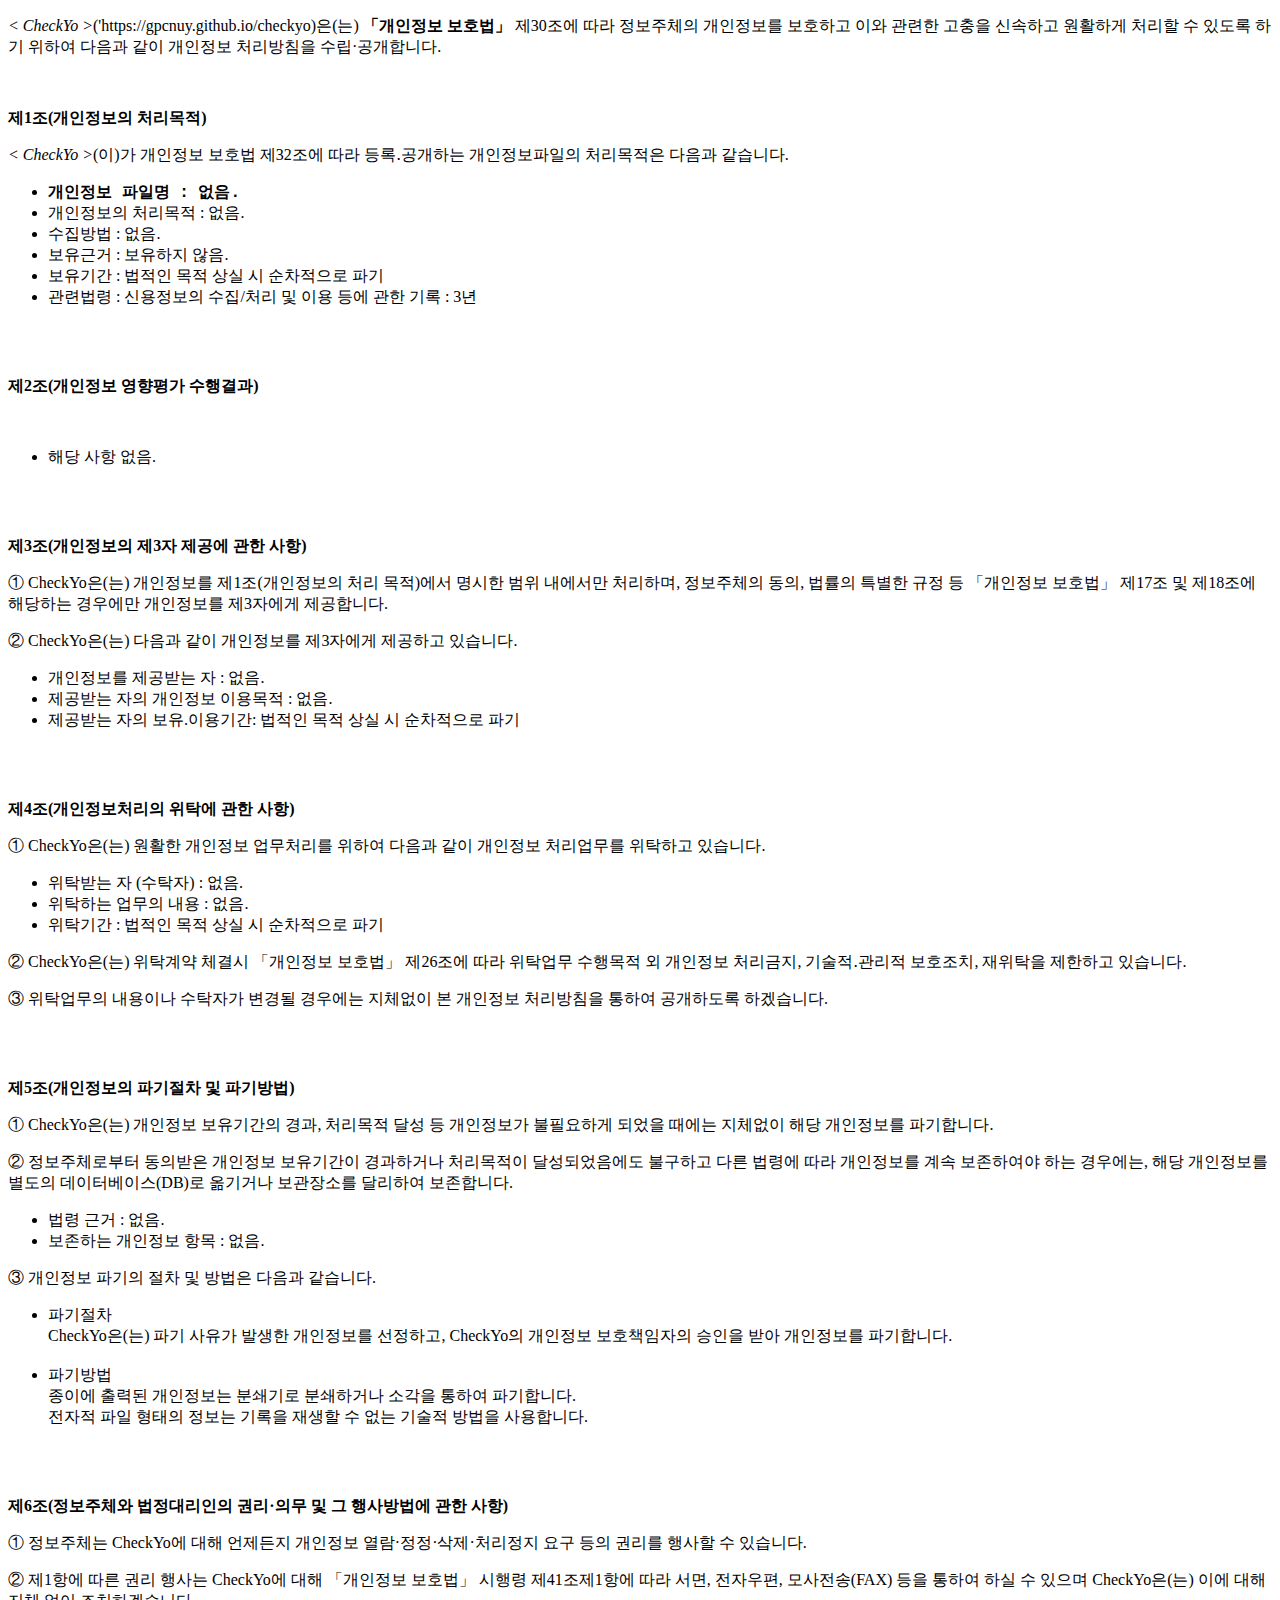
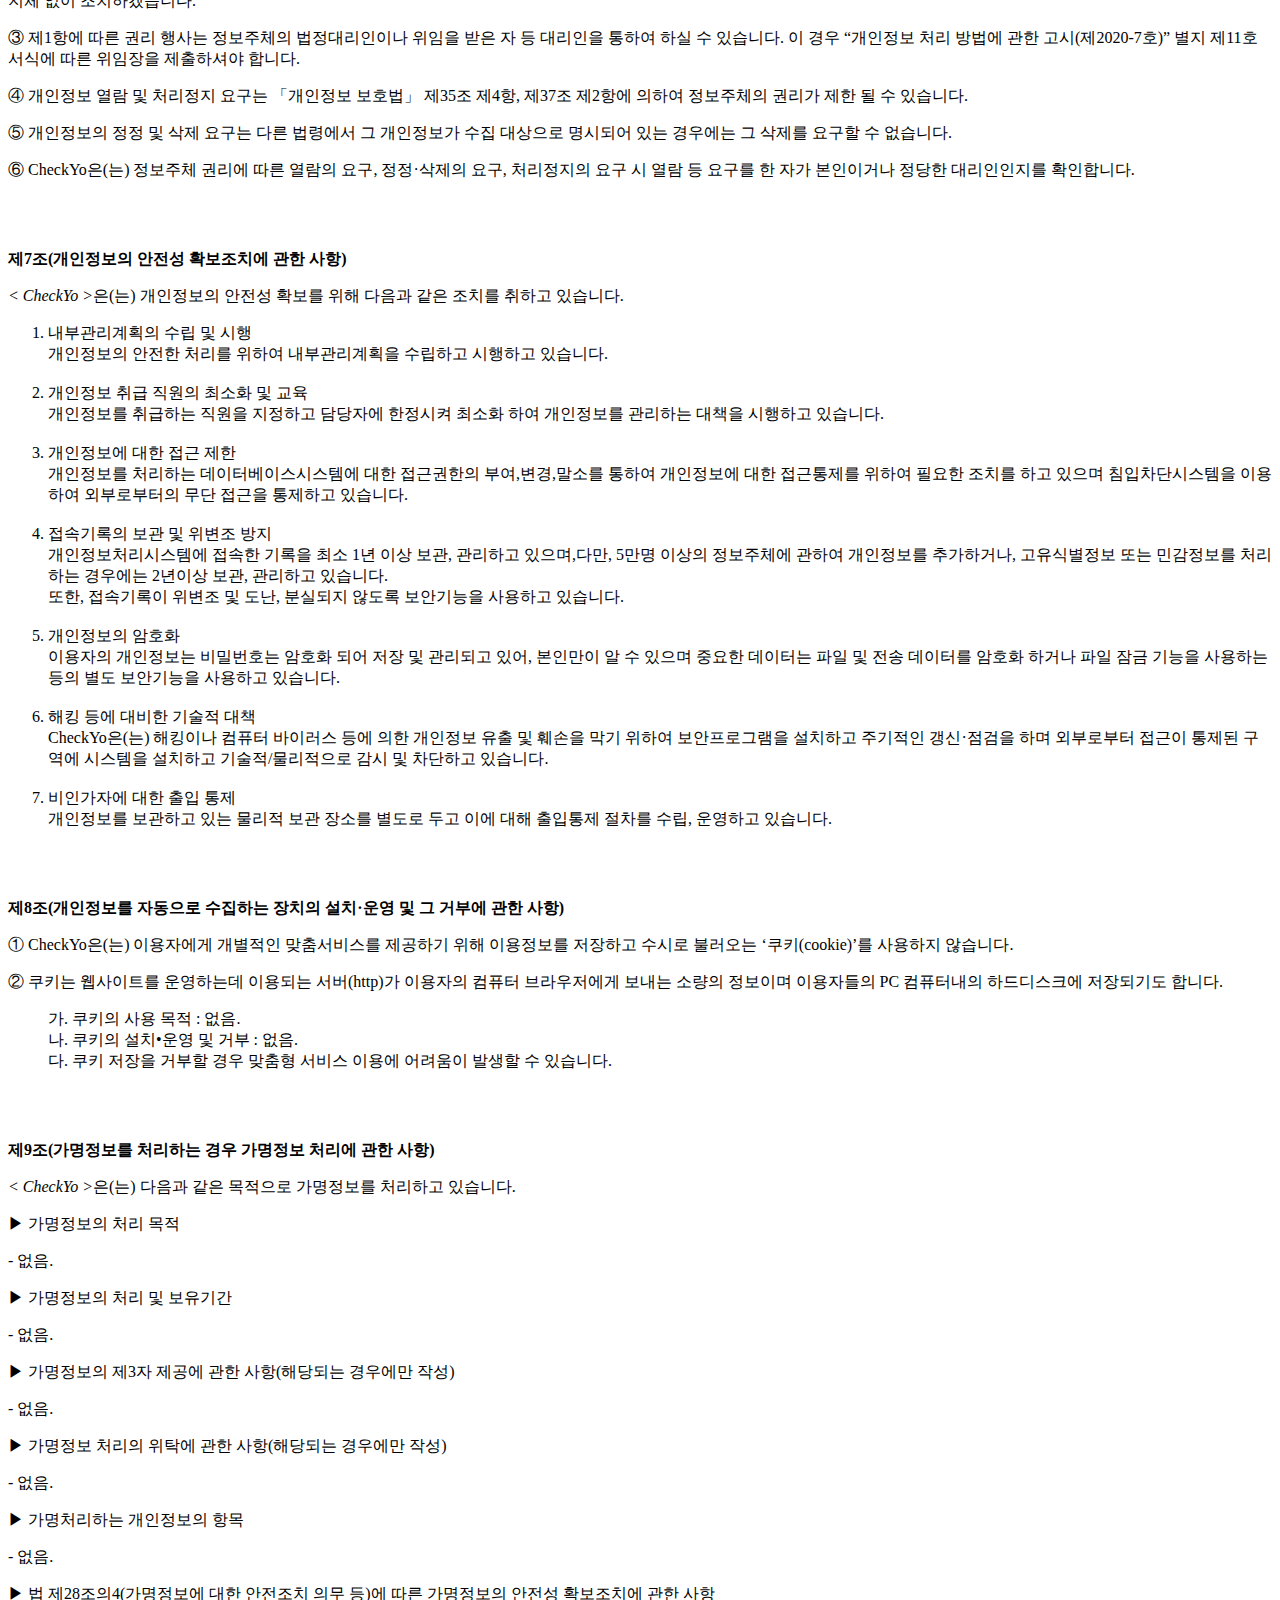
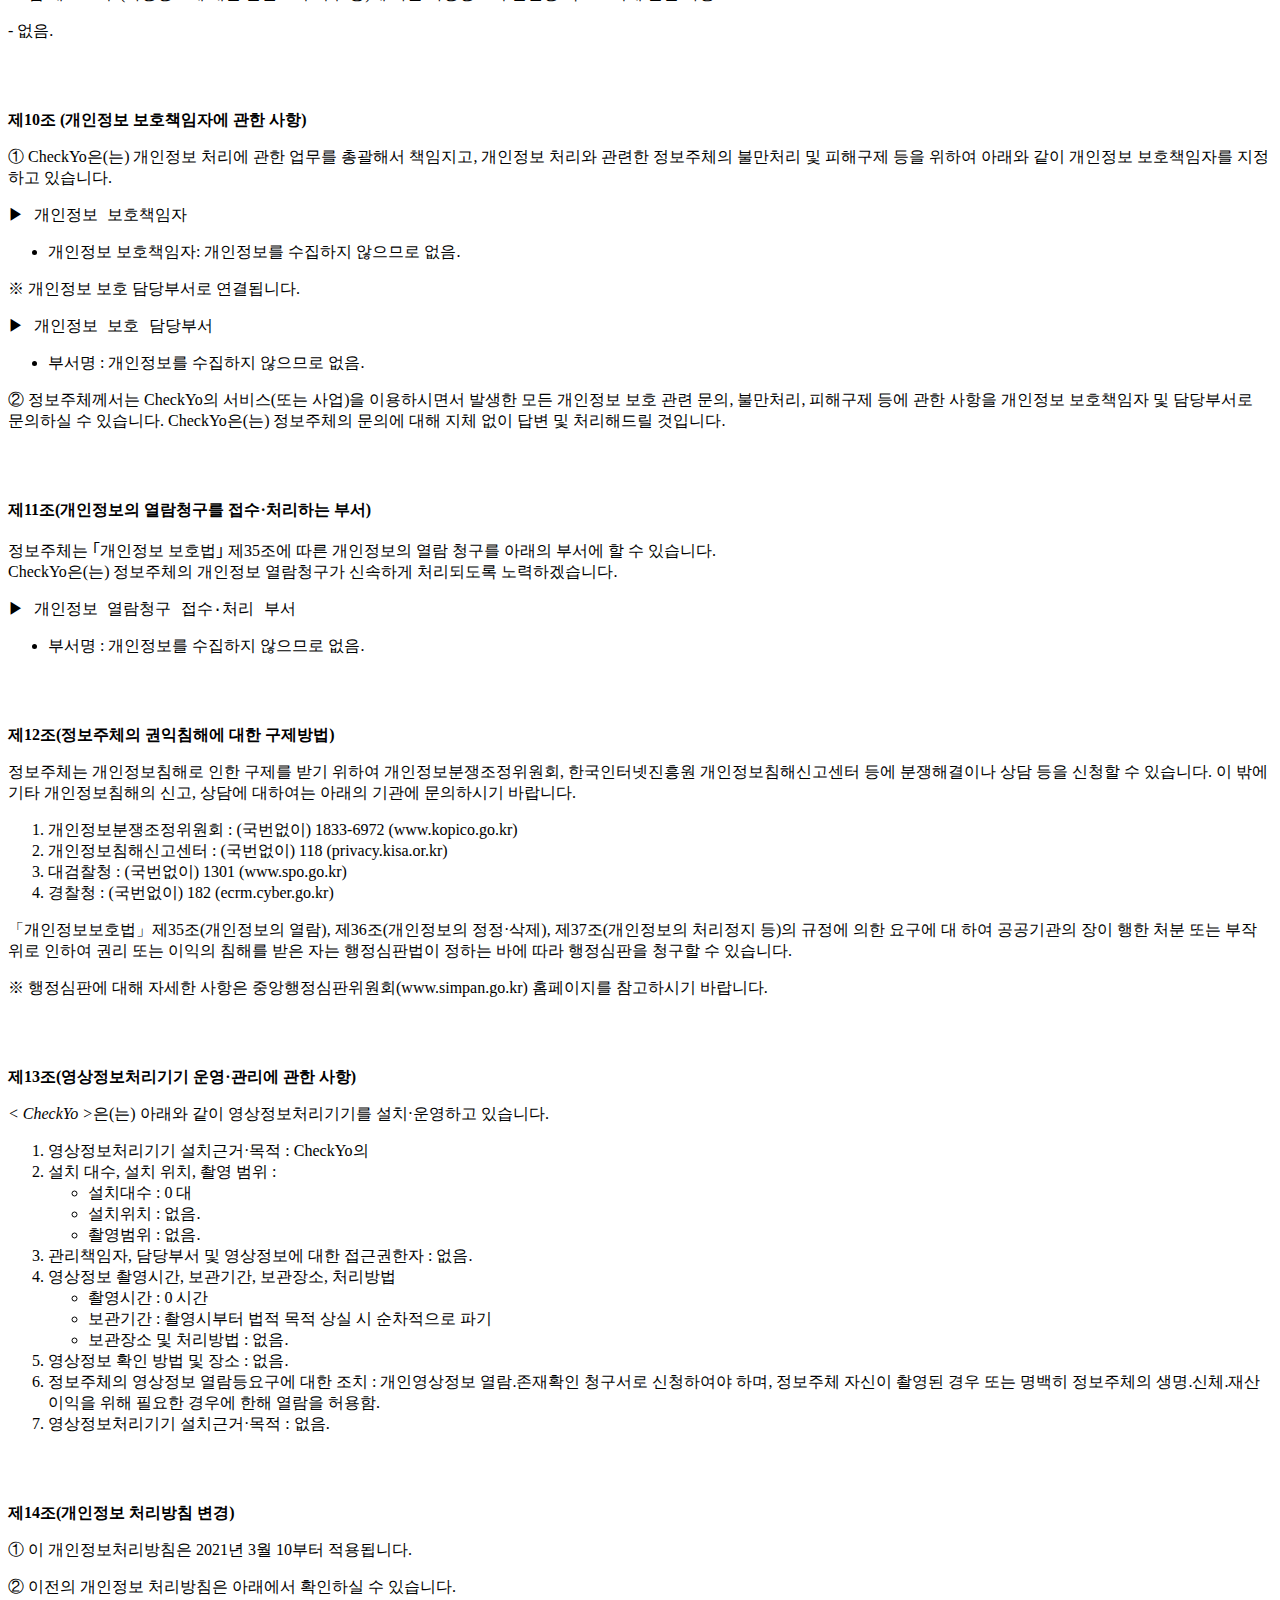
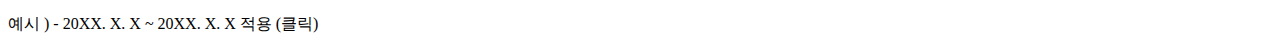
<file: privacy-policy/checkyo/index.html>
<!DOCTYPE html>
<html lang="ko">
<head>
  <meta charset="UTF-8">
  <meta http-equiv="X-UA-Compatible" content="IE=edge">
  <meta name="viewport" content="width=device-width, initial-scale=1.0">
  <title>개인정보처리방침</title>
</head>
<body>
  <p><em>< CheckYo ></em>('https://gpcnuy.github.io/checkyo)은(는) <b>「개인정보 보호법」</b> 제30조에 따라 정보주체의 개인정보를 보호하고 이와 관련한 고충을 신속하고 원활하게 처리할 수 있도록 하기 위하여 다음과 같이 개인정보 처리방침을 수립·공개합니다.</p><br>


  <p><strong>제1조(개인정보의 처리목적)</strong></p>
  <p><em>< CheckYo ></em>(이)가 개인정보 보호법 제32조에 따라 등록․공개하는 개인정보파일의 처리목적은 다음과 같습니다.</p>
  <ul>
    <li><b style="font-family:'Lucida Console', monospace">개인정보 파일명 : 없음.</b></li>
    <li>개인정보의 처리목적 : 없음.</li>
    <li>수집방법 : 없음.</li>
    <li>보유근거 : 보유하지 않음.</li>
    <li>보유기간 : 법적인 목적 상실 시 순차적으로 파기</li>
    <li>관련법령 : 신용정보의 수집/처리 및 이용 등에 관한 기록 : 3년</li>
  </ul><br><br>


  <p><strong>제2조(개인정보 영향평가 수행결과)</strong></p><br>
   <ul>
    <li>해당 사항 없음.</li>
  </ul><br><br>


  <p><strong>제3조(개인정보의 제3자 제공에 관한 사항)</strong></p>
  <p> ① <span>CheckYo</span>은(는) 개인정보를 제1조(개인정보의 처리 목적)에서 명시한 범위 내에서만 처리하며, 정보주체의 동의, 법률의 특별한 규정 등 「개인정보 보호법」 제17조 및 제18조에 해당하는 경우에만 개인정보를 제3자에게 제공합니다.</p>
  <p> ② <span>CheckYo</span>은(는) 다음과 같이 개인정보를 제3자에게 제공하고 있습니다.</p>
  <ul>
    <li>개인정보를 제공받는 자 : 없음.</li>
    <li>제공받는 자의 개인정보 이용목적 : 없음.</li>
    <li>제공받는 자의 보유.이용기간: 법적인 목적 상실 시 순차적으로 파기</li>
  </ul><br><br>


  <p><strong>제4조(개인정보처리의 위탁에 관한 사항)</strong></p>
  <p> ① <span>CheckYo</span>은(는) 원활한 개인정보 업무처리를 위하여 다음과 같이 개인정보 처리업무를 위탁하고 있습니다.</p>
  <ul>
    <li>위탁받는 자 (수탁자) : 없음.</li>
    <li>위탁하는 업무의 내용 : 없음.</li>
    <li>위탁기간 : 법적인 목적 상실 시 순차적으로 파기</li>
  </ul>
  <p> ② <span>CheckYo</span>은(는) 위탁계약 체결시 「개인정보 보호법」 제26조에 따라 위탁업무 수행목적 외 개인정보 처리금지, 기술적․관리적 보호조치, 재위탁을 제한하고 있습니다.</p>
  <p> ③ 위탁업무의 내용이나 수탁자가 변경될 경우에는 지체없이 본 개인정보 처리방침을 통하여 공개하도록 하겠습니다.</p><br><br>


  <p><strong>제5조(개인정보의 파기절차 및 파기방법)</strong></p>
  <p> ① <span>CheckYo</span>은(는) 개인정보 보유기간의 경과, 처리목적 달성 등 개인정보가 불필요하게 되었을 때에는 지체없이 해당 개인정보를 파기합니다.</p>
  <p> ② 정보주체로부터 동의받은 개인정보 보유기간이 경과하거나 처리목적이 달성되었음에도 불구하고 다른 법령에 따라 개인정보를 계속 보존하여야 하는 경우에는, 해당 개인정보를 별도의 데이터베이스(DB)로 옮기거나 보관장소를 달리하여 보존합니다.</p>
  <ul>
    <li>법령 근거 : 없음.</li>
    <li>보존하는 개인정보 항목 : 없음.</li>
  </ul>
  <p> ③ 개인정보 파기의 절차 및 방법은 다음과 같습니다.</p>
  <ul>
    <li>파기절차<br> <span>CheckYo</span>은(는) 파기 사유가 발생한 개인정보를 선정하고, <span>CheckYo</span>의 개인정보 보호책임자의 승인을 받아 개인정보를 파기합니다.</li><br>
    <li>파기방법<br>종이에 출력된 개인정보는 분쇄기로 분쇄하거나 소각을 통하여 파기합니다.<br>전자적 파일 형태의 정보는 기록을 재생할 수 없는 기술적 방법을 사용합니다.</li>
  </ul><br><br>


  <p><strong>제6조(정보주체와 법정대리인의 권리·의무 및 그 행사방법에 관한 사항)</strong></p>
  <p> ① 정보주체는 <span>CheckYo</span>에 대해 언제든지 개인정보 열람·정정·삭제·처리정지 요구 등의 권리를 행사할 수 있습니다.</p>
  <p> ② 제1항에 따른 권리 행사는 <span>CheckYo</span>에 대해 「개인정보 보호법」 시행령 제41조제1항에 따라 서면, 전자우편, 모사전송(FAX) 등을 통하여 하실 수 있으며 <span>CheckYo</span>은(는) 이에 대해 지체 없이 조치하겠습니다.</p>
  <p> ③ 제1항에 따른 권리 행사는 정보주체의 법정대리인이나 위임을 받은 자 등 대리인을 통하여 하실 수 있습니다. 이 경우 “개인정보 처리 방법에 관한 고시(제2020-7호)” 별지 제11호 서식에 따른 위임장을 제출하셔야 합니다.</p>
  <p> ④ 개인정보 열람 및 처리정지 요구는  「개인정보 보호법」  제35조 제4항, 제37조 제2항에 의하여 정보주체의 권리가 제한 될 수 있습니다.</p>
  <p> ⑤ 개인정보의 정정 및 삭제 요구는 다른 법령에서 그 개인정보가 수집 대상으로 명시되어 있는 경우에는 그 삭제를 요구할 수 없습니다.</p>
  <p> ⑥ <span>CheckYo</span>은(는) 정보주체 권리에 따른 열람의 요구, 정정·삭제의 요구, 처리정지의 요구 시 열람 등 요구를 한 자가 본인이거나 정당한 대리인인지를 확인합니다.</p><br><br>


  <p><strong>제7조(개인정보의 안전성 확보조치에 관한 사항)</strong></p>
  <p><em>< CheckYo ></em>은(는) 개인정보의 안전성 확보를 위해 다음과 같은 조치를 취하고 있습니다.</p>
  <ol>
    <li>내부관리계획의 수립 및 시행<br> 개인정보의 안전한 처리를 위하여 내부관리계획을 수립하고 시행하고 있습니다.</li><br>
    <li>개인정보 취급 직원의 최소화 및 교육<br> 개인정보를 취급하는 직원을 지정하고 담당자에 한정시켜 최소화 하여 개인정보를 관리하는 대책을 시행하고 있습니다.</li><br>
    <li>개인정보에 대한 접근 제한<br> 개인정보를 처리하는 데이터베이스시스템에 대한 접근권한의 부여,변경,말소를 통하여 개인정보에 대한 접근통제를 위하여 필요한 조치를 하고 있으며 침입차단시스템을 이용하여 외부로부터의 무단 접근을 통제하고 있습니다.</li><br>
    <li>접속기록의 보관 및 위변조 방지<br> 개인정보처리시스템에 접속한 기록을 최소 1년 이상 보관, 관리하고 있으며,다만, 5만명 이상의 정보주체에 관하여 개인정보를 추가하거나, 고유식별정보 또는 민감정보를 처리하는 경우에는 2년이상 보관, 관리하고 있습니다.<br>또한, 접속기록이 위변조 및 도난, 분실되지 않도록 보안기능을 사용하고 있습니다.</li><br>
    <li>개인정보의 암호화<br> 이용자의 개인정보는 비밀번호는 암호화 되어 저장 및 관리되고 있어, 본인만이 알 수 있으며 중요한 데이터는 파일 및 전송 데이터를 암호화 하거나 파일 잠금 기능을 사용하는 등의 별도 보안기능을 사용하고 있습니다.</li><br>
    <li>해킹 등에 대비한 기술적 대책<br> <span>CheckYo</span>은(는) 해킹이나 컴퓨터 바이러스 등에 의한 개인정보 유출 및 훼손을 막기 위하여 보안프로그램을 설치하고 주기적인 갱신·점검을 하며 외부로부터 접근이 통제된 구역에 시스템을 설치하고 기술적/물리적으로 감시 및 차단하고 있습니다.</li><br>
    <li>비인가자에 대한 출입 통제<br> 개인정보를 보관하고 있는 물리적 보관 장소를 별도로 두고 이에 대해 출입통제 절차를 수립, 운영하고 있습니다.</li>
  </ol><br><br>


  <p><strong>제8조(개인정보를 자동으로 수집하는 장치의 설치·운영 및 그 거부에 관한 사항)</strong></p>
  <p> ① <span>CheckYo</span>은(는) 이용자에게 개별적인 맞춤서비스를 제공하기 위해 이용정보를 저장하고 수시로 불러오는 ‘쿠키(cookie)’를 사용하지 않습니다.</p>
  <p> ② 쿠키는 웹사이트를 운영하는데 이용되는 서버(http)가 이용자의 컴퓨터 브라우저에게 보내는 소량의 정보이며 이용자들의 PC 컴퓨터내의 하드디스크에 저장되기도 합니다.</p>
  <ul style="list-style-type: none;">
    <li>가. 쿠키의 사용 목적 : 없음.</li>
    <li>나. 쿠키의 설치•운영 및 거부 : 없음.</li>
    <li>다. 쿠키 저장을 거부할 경우 맞춤형 서비스 이용에 어려움이 발생할 수 있습니다.</li>
  </ul><br><br>


  <p><strong>제9조(가명정보를 처리하는 경우 가명정보 처리에 관한 사항)</strong></p>
  <p><em>< CheckYo ></em>은(는) 다음과 같은 목적으로 가명정보를 처리하고 있습니다.</p>
  <p>▶ 가명정보의 처리 목적</p>
  <p>- 없음. </p>
  <p>▶ 가명정보의 처리 및 보유기간</p>
  <p>- 없음. </p>
  <p>▶ 가명정보의 제3자 제공에 관한 사항(해당되는 경우에만 작성)</p>
  <p>- 없음. </p>
  <p>▶ 가명정보 처리의 위탁에 관한 사항(해당되는 경우에만 작성)</p>
  <p>- 없음. </p>
  <p>▶ 가명처리하는 개인정보의 항목</p>
  <p>- 없음. </p>
  <p>▶ 법 제28조의4(가명정보에 대한 안전조치 의무 등)에 따른 가명정보의 안전성 확보조치에 관한 사항</p>
  <p>- 없음. </p><br><br>


  <p><strong>제10조 (개인정보 보호책임자에 관한 사항) </strong></p>
  <p> ① <span>CheckYo</span>은(는) 개인정보 처리에 관한 업무를 총괄해서 책임지고, 개인정보 처리와 관련한 정보주체의 불만처리 및 피해구제 등을 위하여 아래와 같이 개인정보 보호책임자를 지정하고 있습니다.</p>
  <p style="font-family:'Lucida Console', monospace">▶ 개인정보 보호책임자 </p>
  <ul>
    <li>개인정보 보호책임자: 개인정보를 수집하지 않으므로 없음.</li>
  </ul>
  <p>※ 개인정보 보호 담당부서로 연결됩니다.</p>
  <p style="font-family:'Lucida Console', monospace">▶ 개인정보 보호 담당부서</p>
  <ul>
    <li>부서명 : 개인정보를 수집하지 않으므로 없음.</li>
  </ul>
  <p> ② 정보주체께서는 <span>CheckYo</span>의 서비스(또는 사업)을 이용하시면서 발생한 모든 개인정보 보호 관련 문의, 불만처리, 피해구제 등에 관한 사항을 개인정보 보호책임자 및 담당부서로 문의하실 수 있습니다. <span>CheckYo</span>은(는) 정보주체의 문의에 대해 지체 없이 답변 및 처리해드릴 것입니다.</p><br><br>


  <p><strong>제11조(개인정보의 열람청구를 접수·처리하는 부서)</strong></p>
  <p>정보주체는 ｢개인정보 보호법｣ 제35조에 따른 개인정보의 열람 청구를 아래의 부서에 할 수 있습니다.<br><span>CheckYo</span>은(는) 정보주체의 개인정보 열람청구가 신속하게 처리되도록 노력하겠습니다.</p>
  <p style="font-family:'Lucida Console', monospace">▶ 개인정보 열람청구 접수·처리 부서 </p>
  <ul>
    <li>부서명 : 개인정보를 수집하지 않으므로 없음.</li>
  </ul><br><br>


  <p><strong>제12조(정보주체의 권익침해에 대한 구제방법)</strong></p>
  <p>정보주체는 개인정보침해로 인한 구제를 받기 위하여 개인정보분쟁조정위원회, 한국인터넷진흥원 개인정보침해신고센터 등에 분쟁해결이나 상담 등을 신청할 수 있습니다. 이 밖에 기타 개인정보침해의 신고, 상담에 대하여는 아래의 기관에 문의하시기 바랍니다.</p>
  <ol>
    <li>개인정보분쟁조정위원회 : (국번없이) 1833-6972 (www.kopico.go.kr)</li>
    <li>개인정보침해신고센터 : (국번없이) 118 (privacy.kisa.or.kr)</li>
    <li>대검찰청 : (국번없이) 1301 (www.spo.go.kr)</li>
    <li>경찰청 : (국번없이) 182 (ecrm.cyber.go.kr)</li>
  </ol>
  <p>「개인정보보호법」제35조(개인정보의 열람), 제36조(개인정보의 정정·삭제), 제37조(개인정보의 처리정지 등)의 규정에 의한 요구에 대 하여 공공기관의 장이 행한 처분 또는 부작위로 인하여 권리 또는 이익의 침해를 받은 자는 행정심판법이 정하는 바에 따라 행정심판을 청구할 수 있습니다.</p>
  <p>※ 행정심판에 대해 자세한 사항은 중앙행정심판위원회(www.simpan.go.kr) 홈페이지를 참고하시기 바랍니다.</p><br><br>


  <p><strong>제13조(영상정보처리기기 운영·관리에 관한 사항)</strong></p>
  <p><em>< CheckYo ></em>은(는) 아래와 같이 영상정보처리기기를 설치·운영하고 있습니다.</p>
  <ol>
    <li>영상정보처리기기 설치근거·목적 : <span>CheckYo</span>의</li>
    <li>설치 대수, 설치 위치, 촬영 범위 :
      <ul style= "list-style-type: none, padding-inline-start: 1em;">
        <li>설치대수 : 0 대</li>
        <li>설치위치 : 없음.</li>
        <li>촬영범위 : 없음.</li>
      </ul>
    </li>
    <li>관리책임자, 담당부서 및 영상정보에 대한 접근권한자 : 없음.</li>
    <li>영상정보 촬영시간, 보관기간, 보관장소, 처리방법
      <ul style= "list-style-type: none, padding-inline-start: 1em;">
        <li>촬영시간 : 0 시간</li>
        <li>보관기간 : 촬영시부터 법적 목적 상실 시 순차적으로 파기</li>
        <li>보관장소 및 처리방법 : 없음.</li>
      </ul>
    </li>
    <li>영상정보 확인 방법 및 장소 :  없음.</li>
    <li>정보주체의 영상정보 열람등요구에 대한 조치 : 개인영상정보 열람.존재확인 청구서로 신청하여야 하며, 정보주체 자신이 촬영된 경우 또는 명백히 정보주체의 생명.신체.재산 이익을 위해 필요한 경우에 한해 열람을 허용함.</li>
    <li>영상정보처리기기 설치근거·목적 : 없음.</li>
  </ol><br><br>


  <p><strong>제14조(개인정보 처리방침 변경)</strong></p>
  <p> ① 이 개인정보처리방침은 2021년 3월 10부터 적용됩니다.</p>
  <p> ② 이전의 개인정보 처리방침은 아래에서 확인하실 수 있습니다.</p>
  <p>예시 ) - 20XX. X. X ~ 20XX. X. X 적용   (클릭)</p>
</body>
</html>
</file>
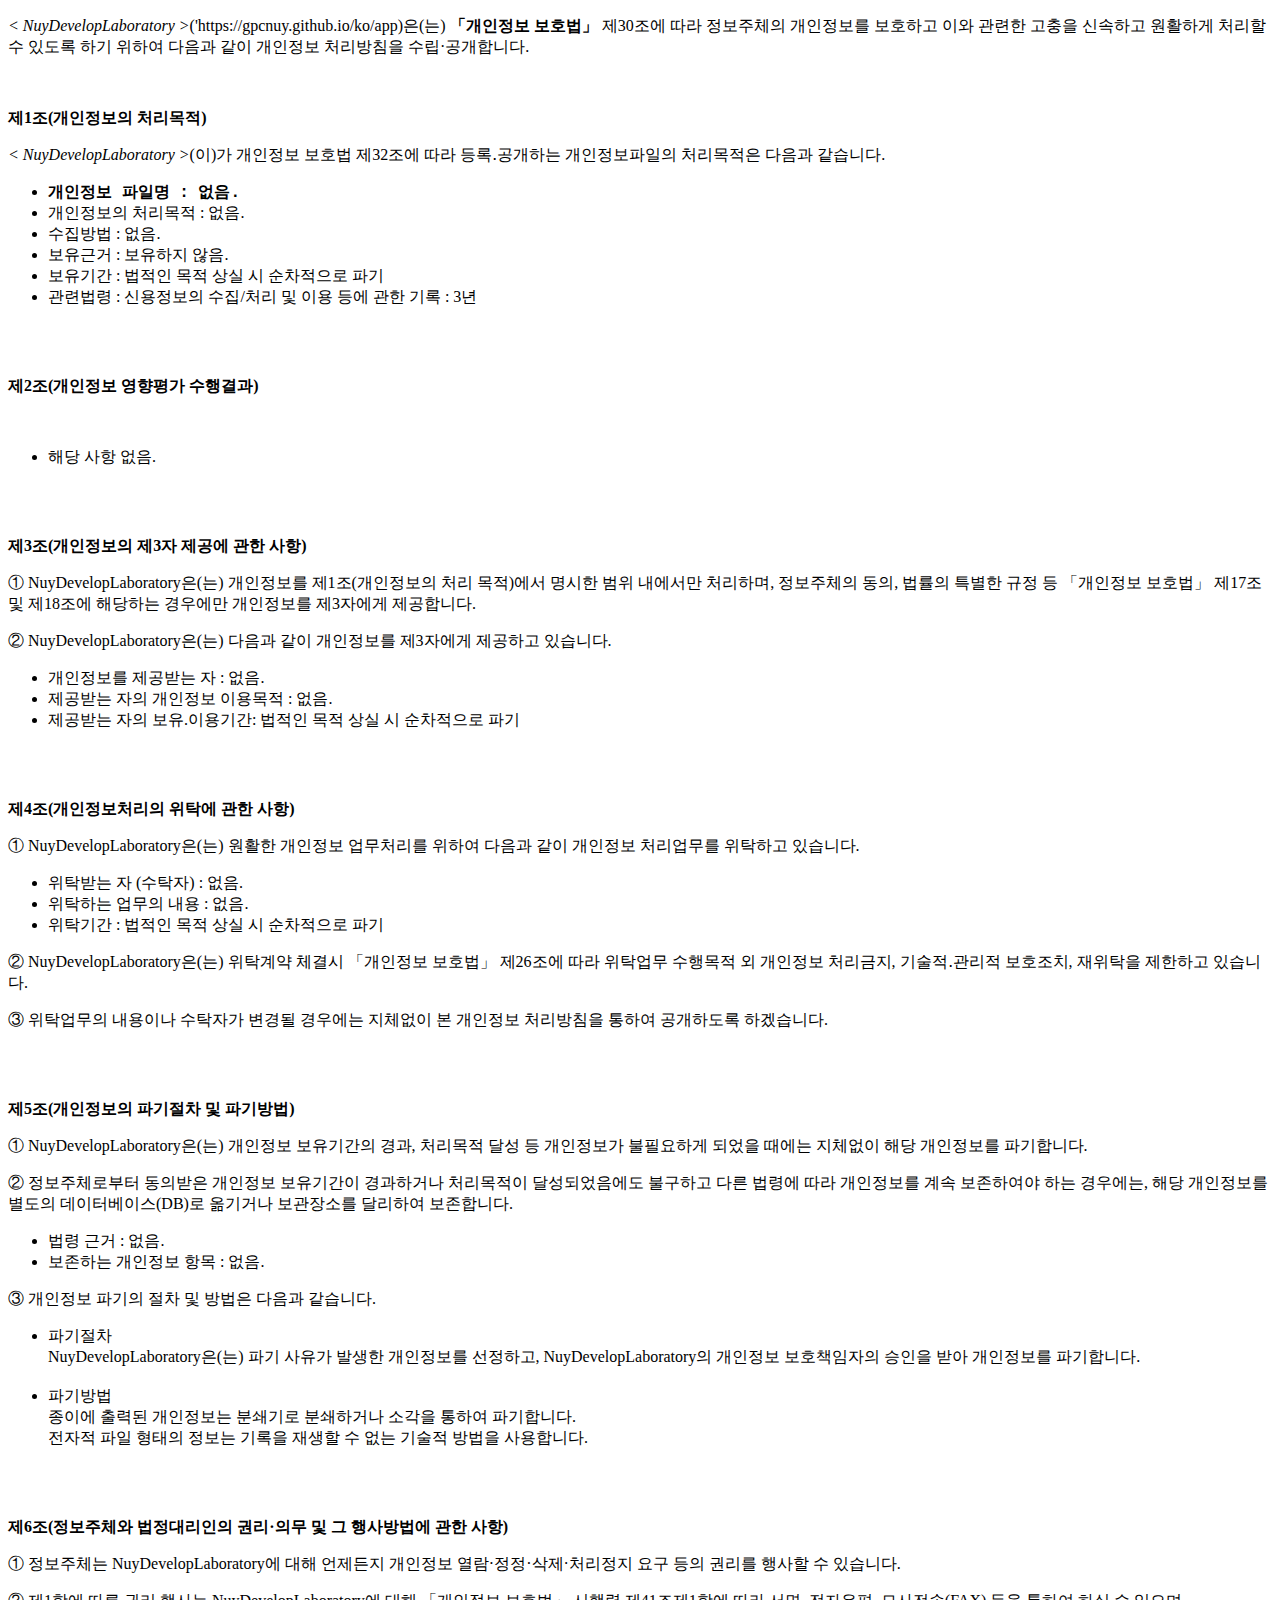
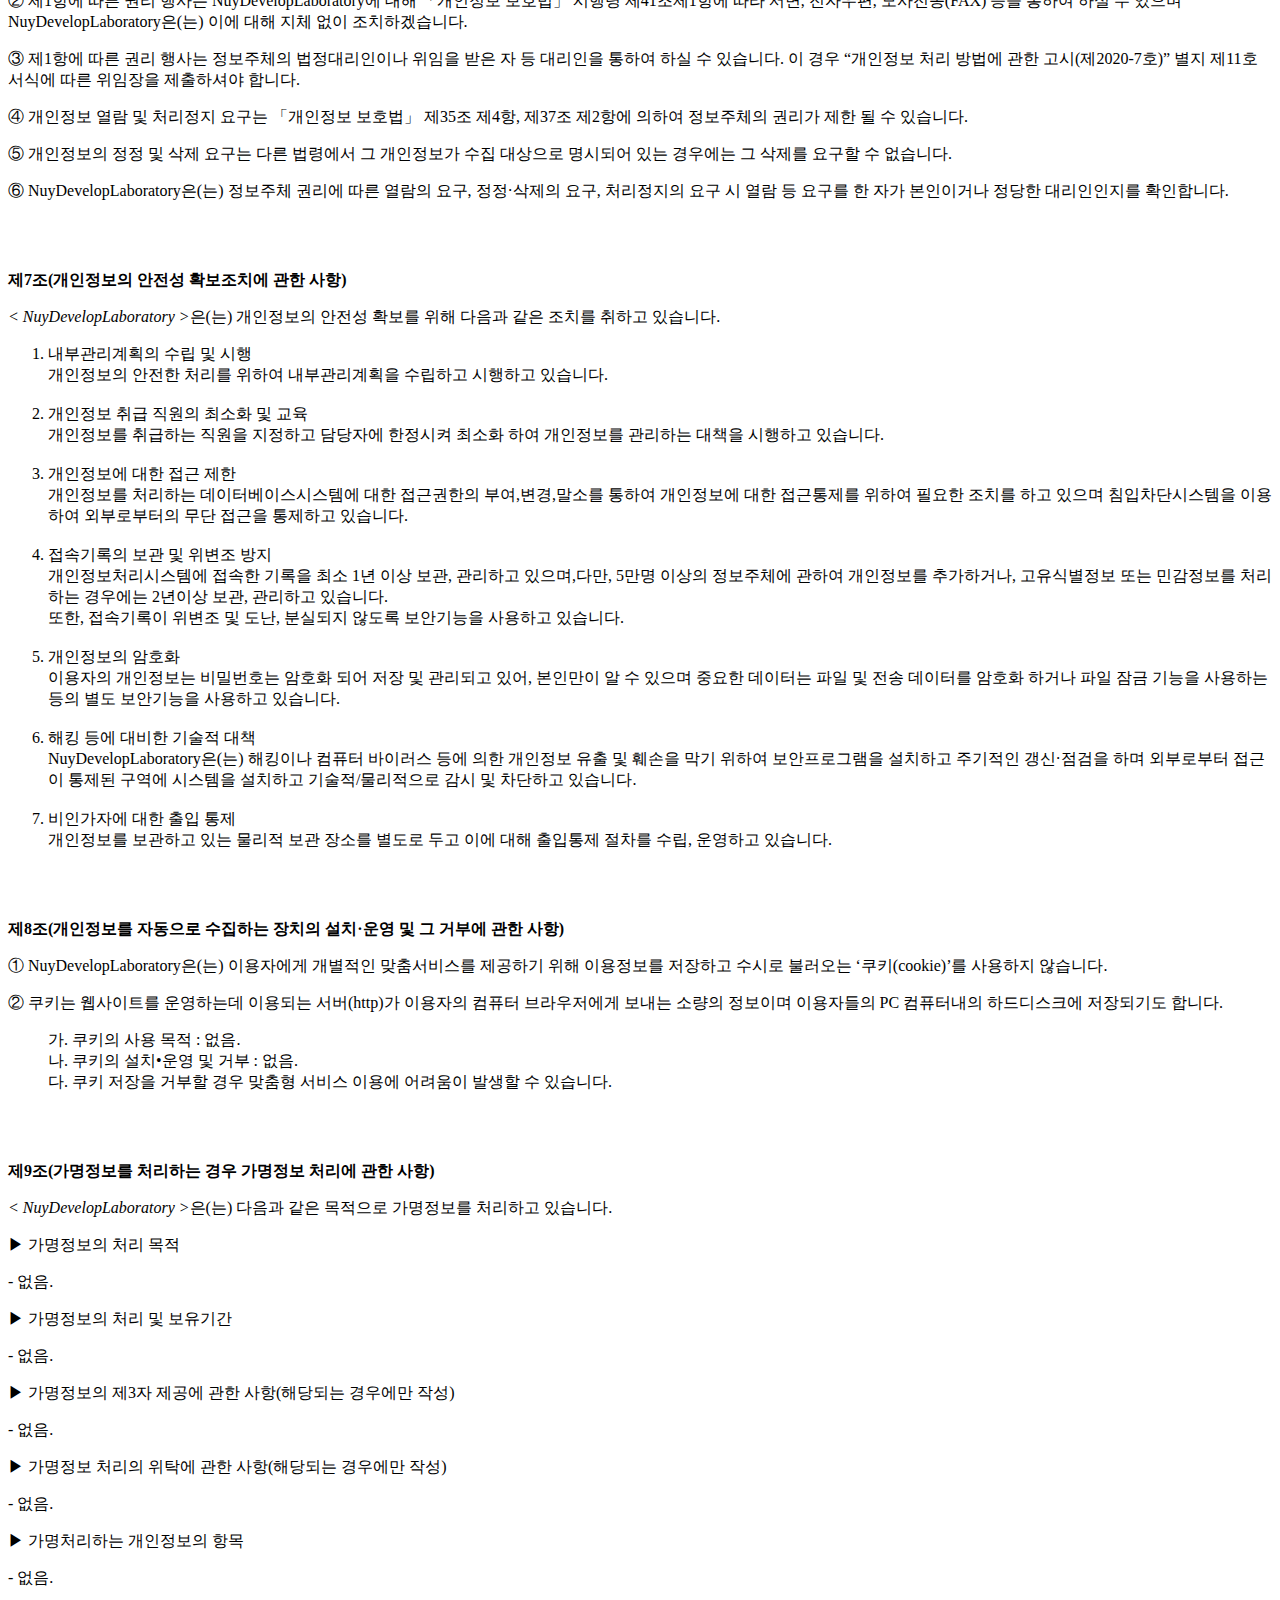
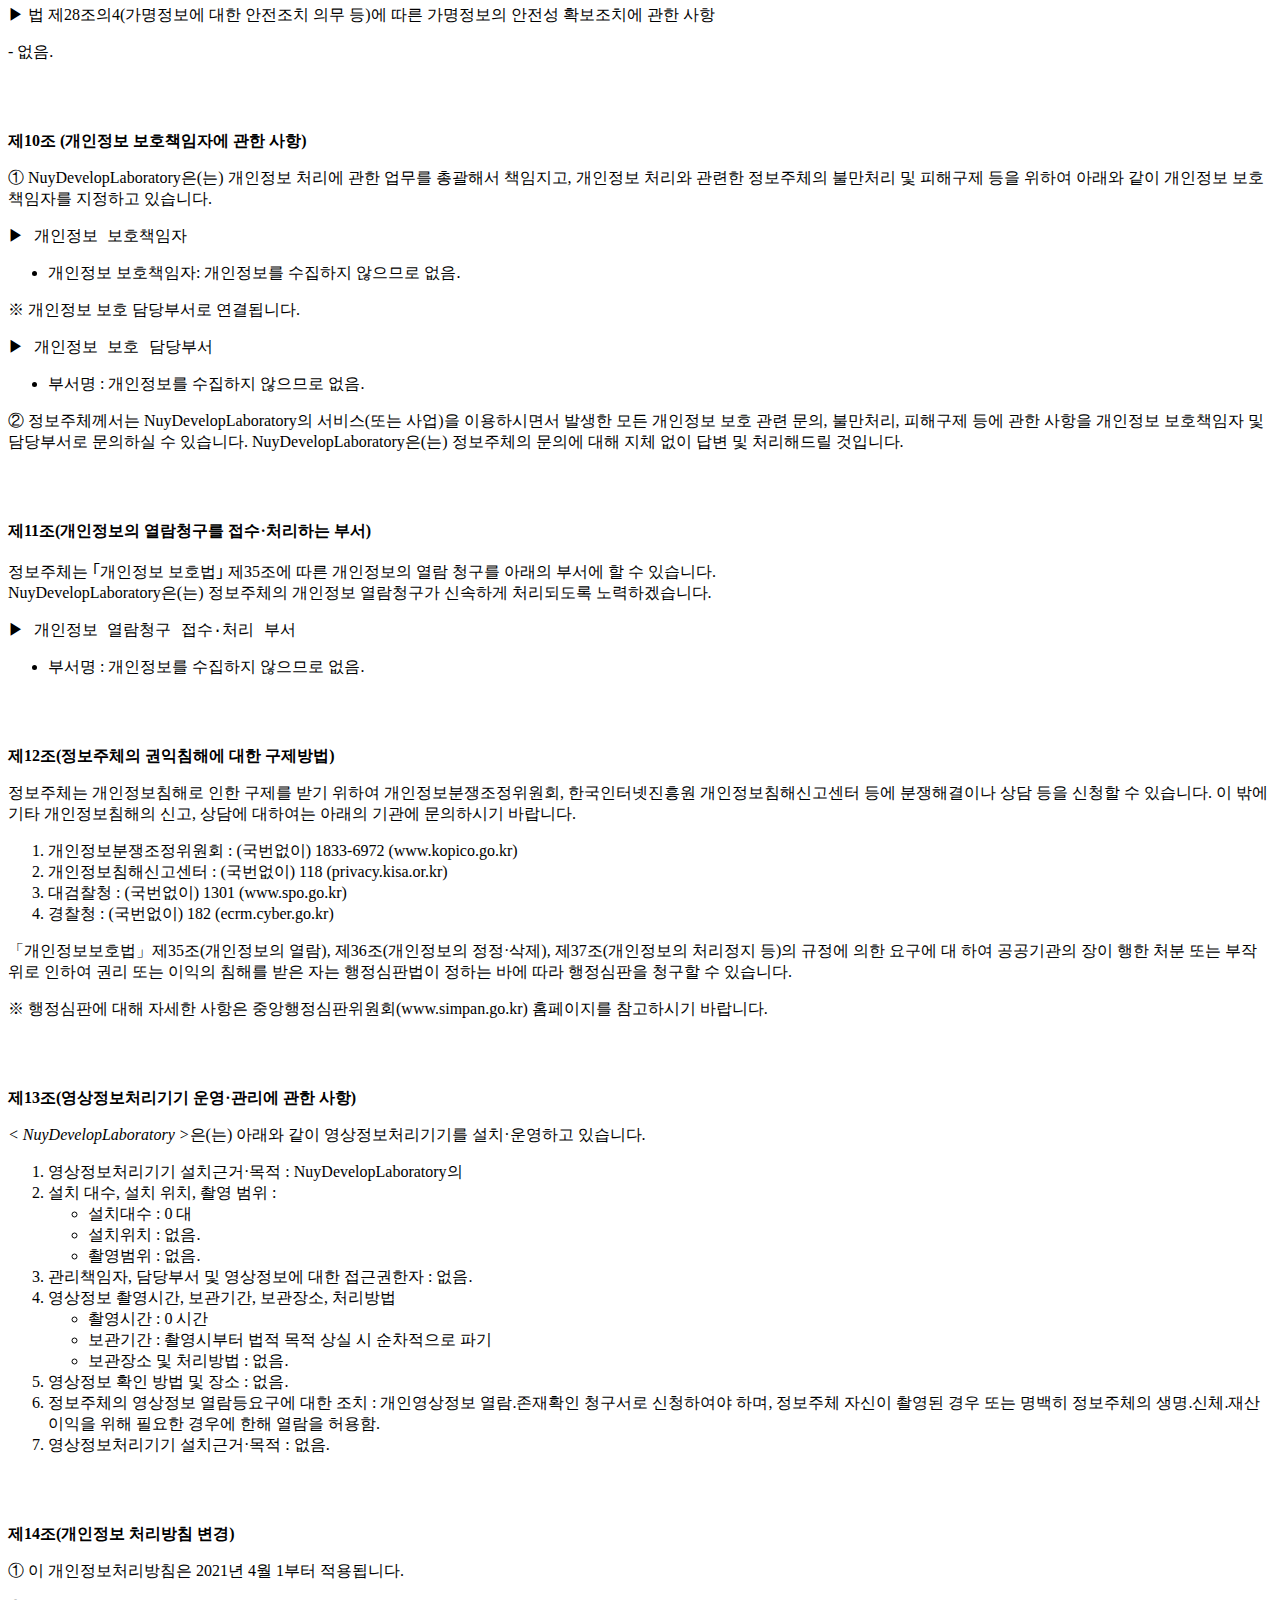
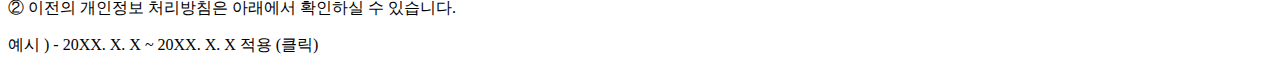
<file: privacy-policy/develop-laboratory/index.html>
<!DOCTYPE html>
<html lang="ko">
<head>
  <meta charset="UTF-8">
  <meta http-equiv="X-UA-Compatible" content="IE=edge">
  <meta name="viewport" content="width=device-width, initial-scale=1.0">
  <title>개인정보처리방침</title>
</head>
<body>
  <p><em>< NuyDevelopLaboratory ></em>('https://gpcnuy.github.io/ko/app)은(는) <b>「개인정보 보호법」</b> 제30조에 따라 정보주체의 개인정보를 보호하고 이와 관련한 고충을 신속하고 원활하게 처리할 수 있도록 하기 위하여 다음과 같이 개인정보 처리방침을 수립·공개합니다.</p><br>


  <p><strong>제1조(개인정보의 처리목적)</strong></p>
  <p><em>< NuyDevelopLaboratory ></em>(이)가 개인정보 보호법 제32조에 따라 등록․공개하는 개인정보파일의 처리목적은 다음과 같습니다.</p>
  <ul>
    <li><b style="font-family:'Lucida Console', monospace">개인정보 파일명 : 없음.</b></li>
    <li>개인정보의 처리목적 : 없음.</li>
    <li>수집방법 : 없음.</li>
    <li>보유근거 : 보유하지 않음.</li>
    <li>보유기간 : 법적인 목적 상실 시 순차적으로 파기</li>
    <li>관련법령 : 신용정보의 수집/처리 및 이용 등에 관한 기록 : 3년</li>
  </ul><br><br>


  <p><strong>제2조(개인정보 영향평가 수행결과)</strong></p><br>
   <ul>
    <li>해당 사항 없음.</li>
  </ul><br><br>


  <p><strong>제3조(개인정보의 제3자 제공에 관한 사항)</strong></p>
  <p> ① <span>NuyDevelopLaboratory</span>은(는) 개인정보를 제1조(개인정보의 처리 목적)에서 명시한 범위 내에서만 처리하며, 정보주체의 동의, 법률의 특별한 규정 등 「개인정보 보호법」 제17조 및 제18조에 해당하는 경우에만 개인정보를 제3자에게 제공합니다.</p>
  <p> ② <span>NuyDevelopLaboratory</span>은(는) 다음과 같이 개인정보를 제3자에게 제공하고 있습니다.</p>
  <ul>
    <li>개인정보를 제공받는 자 : 없음.</li>
    <li>제공받는 자의 개인정보 이용목적 : 없음.</li>
    <li>제공받는 자의 보유.이용기간: 법적인 목적 상실 시 순차적으로 파기</li>
  </ul><br><br>


  <p><strong>제4조(개인정보처리의 위탁에 관한 사항)</strong></p>
  <p> ① <span>NuyDevelopLaboratory</span>은(는) 원활한 개인정보 업무처리를 위하여 다음과 같이 개인정보 처리업무를 위탁하고 있습니다.</p>
  <ul>
    <li>위탁받는 자 (수탁자) : 없음.</li>
    <li>위탁하는 업무의 내용 : 없음.</li>
    <li>위탁기간 : 법적인 목적 상실 시 순차적으로 파기</li>
  </ul>
  <p> ② <span>NuyDevelopLaboratory</span>은(는) 위탁계약 체결시 「개인정보 보호법」 제26조에 따라 위탁업무 수행목적 외 개인정보 처리금지, 기술적․관리적 보호조치, 재위탁을 제한하고 있습니다.</p>
  <p> ③ 위탁업무의 내용이나 수탁자가 변경될 경우에는 지체없이 본 개인정보 처리방침을 통하여 공개하도록 하겠습니다.</p><br><br>


  <p><strong>제5조(개인정보의 파기절차 및 파기방법)</strong></p>
  <p> ① <span>NuyDevelopLaboratory</span>은(는) 개인정보 보유기간의 경과, 처리목적 달성 등 개인정보가 불필요하게 되었을 때에는 지체없이 해당 개인정보를 파기합니다.</p>
  <p> ② 정보주체로부터 동의받은 개인정보 보유기간이 경과하거나 처리목적이 달성되었음에도 불구하고 다른 법령에 따라 개인정보를 계속 보존하여야 하는 경우에는, 해당 개인정보를 별도의 데이터베이스(DB)로 옮기거나 보관장소를 달리하여 보존합니다.</p>
  <ul>
    <li>법령 근거 : 없음.</li>
    <li>보존하는 개인정보 항목 : 없음.</li>
  </ul>
  <p> ③ 개인정보 파기의 절차 및 방법은 다음과 같습니다.</p>
  <ul>
    <li>파기절차<br> <span>NuyDevelopLaboratory</span>은(는) 파기 사유가 발생한 개인정보를 선정하고, <span>NuyDevelopLaboratory</span>의 개인정보 보호책임자의 승인을 받아 개인정보를 파기합니다.</li><br>
    <li>파기방법<br>종이에 출력된 개인정보는 분쇄기로 분쇄하거나 소각을 통하여 파기합니다.<br>전자적 파일 형태의 정보는 기록을 재생할 수 없는 기술적 방법을 사용합니다.</li>
  </ul><br><br>


  <p><strong>제6조(정보주체와 법정대리인의 권리·의무 및 그 행사방법에 관한 사항)</strong></p>
  <p> ① 정보주체는 <span>NuyDevelopLaboratory</span>에 대해 언제든지 개인정보 열람·정정·삭제·처리정지 요구 등의 권리를 행사할 수 있습니다.</p>
  <p> ② 제1항에 따른 권리 행사는 <span>NuyDevelopLaboratory</span>에 대해 「개인정보 보호법」 시행령 제41조제1항에 따라 서면, 전자우편, 모사전송(FAX) 등을 통하여 하실 수 있으며 <span>NuyDevelopLaboratory</span>은(는) 이에 대해 지체 없이 조치하겠습니다.</p>
  <p> ③ 제1항에 따른 권리 행사는 정보주체의 법정대리인이나 위임을 받은 자 등 대리인을 통하여 하실 수 있습니다. 이 경우 “개인정보 처리 방법에 관한 고시(제2020-7호)” 별지 제11호 서식에 따른 위임장을 제출하셔야 합니다.</p>
  <p> ④ 개인정보 열람 및 처리정지 요구는  「개인정보 보호법」  제35조 제4항, 제37조 제2항에 의하여 정보주체의 권리가 제한 될 수 있습니다.</p>
  <p> ⑤ 개인정보의 정정 및 삭제 요구는 다른 법령에서 그 개인정보가 수집 대상으로 명시되어 있는 경우에는 그 삭제를 요구할 수 없습니다.</p>
  <p> ⑥ <span>NuyDevelopLaboratory</span>은(는) 정보주체 권리에 따른 열람의 요구, 정정·삭제의 요구, 처리정지의 요구 시 열람 등 요구를 한 자가 본인이거나 정당한 대리인인지를 확인합니다.</p><br><br>


  <p><strong>제7조(개인정보의 안전성 확보조치에 관한 사항)</strong></p>
  <p><em>< NuyDevelopLaboratory ></em>은(는) 개인정보의 안전성 확보를 위해 다음과 같은 조치를 취하고 있습니다.</p>
  <ol>
    <li>내부관리계획의 수립 및 시행<br> 개인정보의 안전한 처리를 위하여 내부관리계획을 수립하고 시행하고 있습니다.</li><br>
    <li>개인정보 취급 직원의 최소화 및 교육<br> 개인정보를 취급하는 직원을 지정하고 담당자에 한정시켜 최소화 하여 개인정보를 관리하는 대책을 시행하고 있습니다.</li><br>
    <li>개인정보에 대한 접근 제한<br> 개인정보를 처리하는 데이터베이스시스템에 대한 접근권한의 부여,변경,말소를 통하여 개인정보에 대한 접근통제를 위하여 필요한 조치를 하고 있으며 침입차단시스템을 이용하여 외부로부터의 무단 접근을 통제하고 있습니다.</li><br>
    <li>접속기록의 보관 및 위변조 방지<br> 개인정보처리시스템에 접속한 기록을 최소 1년 이상 보관, 관리하고 있으며,다만, 5만명 이상의 정보주체에 관하여 개인정보를 추가하거나, 고유식별정보 또는 민감정보를 처리하는 경우에는 2년이상 보관, 관리하고 있습니다.<br>또한, 접속기록이 위변조 및 도난, 분실되지 않도록 보안기능을 사용하고 있습니다.</li><br>
    <li>개인정보의 암호화<br> 이용자의 개인정보는 비밀번호는 암호화 되어 저장 및 관리되고 있어, 본인만이 알 수 있으며 중요한 데이터는 파일 및 전송 데이터를 암호화 하거나 파일 잠금 기능을 사용하는 등의 별도 보안기능을 사용하고 있습니다.</li><br>
    <li>해킹 등에 대비한 기술적 대책<br> <span>NuyDevelopLaboratory</span>은(는) 해킹이나 컴퓨터 바이러스 등에 의한 개인정보 유출 및 훼손을 막기 위하여 보안프로그램을 설치하고 주기적인 갱신·점검을 하며 외부로부터 접근이 통제된 구역에 시스템을 설치하고 기술적/물리적으로 감시 및 차단하고 있습니다.</li><br>
    <li>비인가자에 대한 출입 통제<br> 개인정보를 보관하고 있는 물리적 보관 장소를 별도로 두고 이에 대해 출입통제 절차를 수립, 운영하고 있습니다.</li>
  </ol><br><br>


  <p><strong>제8조(개인정보를 자동으로 수집하는 장치의 설치·운영 및 그 거부에 관한 사항)</strong></p>
  <p> ① <span>NuyDevelopLaboratory</span>은(는) 이용자에게 개별적인 맞춤서비스를 제공하기 위해 이용정보를 저장하고 수시로 불러오는 ‘쿠키(cookie)’를 사용하지 않습니다.</p>
  <p> ② 쿠키는 웹사이트를 운영하는데 이용되는 서버(http)가 이용자의 컴퓨터 브라우저에게 보내는 소량의 정보이며 이용자들의 PC 컴퓨터내의 하드디스크에 저장되기도 합니다.</p>
  <ul style="list-style-type: none;">
    <li>가. 쿠키의 사용 목적 : 없음.</li>
    <li>나. 쿠키의 설치•운영 및 거부 : 없음.</li>
    <li>다. 쿠키 저장을 거부할 경우 맞춤형 서비스 이용에 어려움이 발생할 수 있습니다.</li>
  </ul><br><br>


  <p><strong>제9조(가명정보를 처리하는 경우 가명정보 처리에 관한 사항)</strong></p>
  <p><em>< NuyDevelopLaboratory ></em>은(는) 다음과 같은 목적으로 가명정보를 처리하고 있습니다.</p>
  <p>▶ 가명정보의 처리 목적</p>
  <p>- 없음. </p>
  <p>▶ 가명정보의 처리 및 보유기간</p>
  <p>- 없음. </p>
  <p>▶ 가명정보의 제3자 제공에 관한 사항(해당되는 경우에만 작성)</p>
  <p>- 없음. </p>
  <p>▶ 가명정보 처리의 위탁에 관한 사항(해당되는 경우에만 작성)</p>
  <p>- 없음. </p>
  <p>▶ 가명처리하는 개인정보의 항목</p>
  <p>- 없음. </p>
  <p>▶ 법 제28조의4(가명정보에 대한 안전조치 의무 등)에 따른 가명정보의 안전성 확보조치에 관한 사항</p>
  <p>- 없음. </p><br><br>


  <p><strong>제10조 (개인정보 보호책임자에 관한 사항) </strong></p>
  <p> ① <span>NuyDevelopLaboratory</span>은(는) 개인정보 처리에 관한 업무를 총괄해서 책임지고, 개인정보 처리와 관련한 정보주체의 불만처리 및 피해구제 등을 위하여 아래와 같이 개인정보 보호책임자를 지정하고 있습니다.</p>
  <p style="font-family:'Lucida Console', monospace">▶ 개인정보 보호책임자 </p>
  <ul>
    <li>개인정보 보호책임자: 개인정보를 수집하지 않으므로 없음.</li>
  </ul>
  <p>※ 개인정보 보호 담당부서로 연결됩니다.</p>
  <p style="font-family:'Lucida Console', monospace">▶ 개인정보 보호 담당부서</p>
  <ul>
    <li>부서명 : 개인정보를 수집하지 않으므로 없음.</li>
  </ul>
  <p> ② 정보주체께서는 <span>NuyDevelopLaboratory</span>의 서비스(또는 사업)을 이용하시면서 발생한 모든 개인정보 보호 관련 문의, 불만처리, 피해구제 등에 관한 사항을 개인정보 보호책임자 및 담당부서로 문의하실 수 있습니다. <span>NuyDevelopLaboratory</span>은(는) 정보주체의 문의에 대해 지체 없이 답변 및 처리해드릴 것입니다.</p><br><br>


  <p><strong>제11조(개인정보의 열람청구를 접수·처리하는 부서)</strong></p>
  <p>정보주체는 ｢개인정보 보호법｣ 제35조에 따른 개인정보의 열람 청구를 아래의 부서에 할 수 있습니다.<br><span>NuyDevelopLaboratory</span>은(는) 정보주체의 개인정보 열람청구가 신속하게 처리되도록 노력하겠습니다.</p>
  <p style="font-family:'Lucida Console', monospace">▶ 개인정보 열람청구 접수·처리 부서 </p>
  <ul>
    <li>부서명 : 개인정보를 수집하지 않으므로 없음.</li>
  </ul><br><br>


  <p><strong>제12조(정보주체의 권익침해에 대한 구제방법)</strong></p>
  <p>정보주체는 개인정보침해로 인한 구제를 받기 위하여 개인정보분쟁조정위원회, 한국인터넷진흥원 개인정보침해신고센터 등에 분쟁해결이나 상담 등을 신청할 수 있습니다. 이 밖에 기타 개인정보침해의 신고, 상담에 대하여는 아래의 기관에 문의하시기 바랍니다.</p>
  <ol>
    <li>개인정보분쟁조정위원회 : (국번없이) 1833-6972 (www.kopico.go.kr)</li>
    <li>개인정보침해신고센터 : (국번없이) 118 (privacy.kisa.or.kr)</li>
    <li>대검찰청 : (국번없이) 1301 (www.spo.go.kr)</li>
    <li>경찰청 : (국번없이) 182 (ecrm.cyber.go.kr)</li>
  </ol>
  <p>「개인정보보호법」제35조(개인정보의 열람), 제36조(개인정보의 정정·삭제), 제37조(개인정보의 처리정지 등)의 규정에 의한 요구에 대 하여 공공기관의 장이 행한 처분 또는 부작위로 인하여 권리 또는 이익의 침해를 받은 자는 행정심판법이 정하는 바에 따라 행정심판을 청구할 수 있습니다.</p>
  <p>※ 행정심판에 대해 자세한 사항은 중앙행정심판위원회(www.simpan.go.kr) 홈페이지를 참고하시기 바랍니다.</p><br><br>


  <p><strong>제13조(영상정보처리기기 운영·관리에 관한 사항)</strong></p>
  <p><em>< NuyDevelopLaboratory ></em>은(는) 아래와 같이 영상정보처리기기를 설치·운영하고 있습니다.</p>
  <ol>
    <li>영상정보처리기기 설치근거·목적 : <span>NuyDevelopLaboratory</span>의</li>
    <li>설치 대수, 설치 위치, 촬영 범위 :
      <ul style= "list-style-type: none, padding-inline-start: 1em;">
        <li>설치대수 : 0 대</li>
        <li>설치위치 : 없음.</li>
        <li>촬영범위 : 없음.</li>
      </ul>
    </li>
    <li>관리책임자, 담당부서 및 영상정보에 대한 접근권한자 : 없음.</li>
    <li>영상정보 촬영시간, 보관기간, 보관장소, 처리방법
      <ul style= "list-style-type: none, padding-inline-start: 1em;">
        <li>촬영시간 : 0 시간</li>
        <li>보관기간 : 촬영시부터 법적 목적 상실 시 순차적으로 파기</li>
        <li>보관장소 및 처리방법 : 없음.</li>
      </ul>
    </li>
    <li>영상정보 확인 방법 및 장소 :  없음.</li>
    <li>정보주체의 영상정보 열람등요구에 대한 조치 : 개인영상정보 열람.존재확인 청구서로 신청하여야 하며, 정보주체 자신이 촬영된 경우 또는 명백히 정보주체의 생명.신체.재산 이익을 위해 필요한 경우에 한해 열람을 허용함.</li>
    <li>영상정보처리기기 설치근거·목적 : 없음.</li>
  </ol><br><br>


  <p><strong>제14조(개인정보 처리방침 변경)</strong></p>
  <p> ① 이 개인정보처리방침은 2021년 4월 1부터 적용됩니다.</p>
  <p> ② 이전의 개인정보 처리방침은 아래에서 확인하실 수 있습니다.</p>
  <p>예시 ) - 20XX. X. X ~ 20XX. X. X 적용   (클릭)</p>
</body>
</html>
</file>
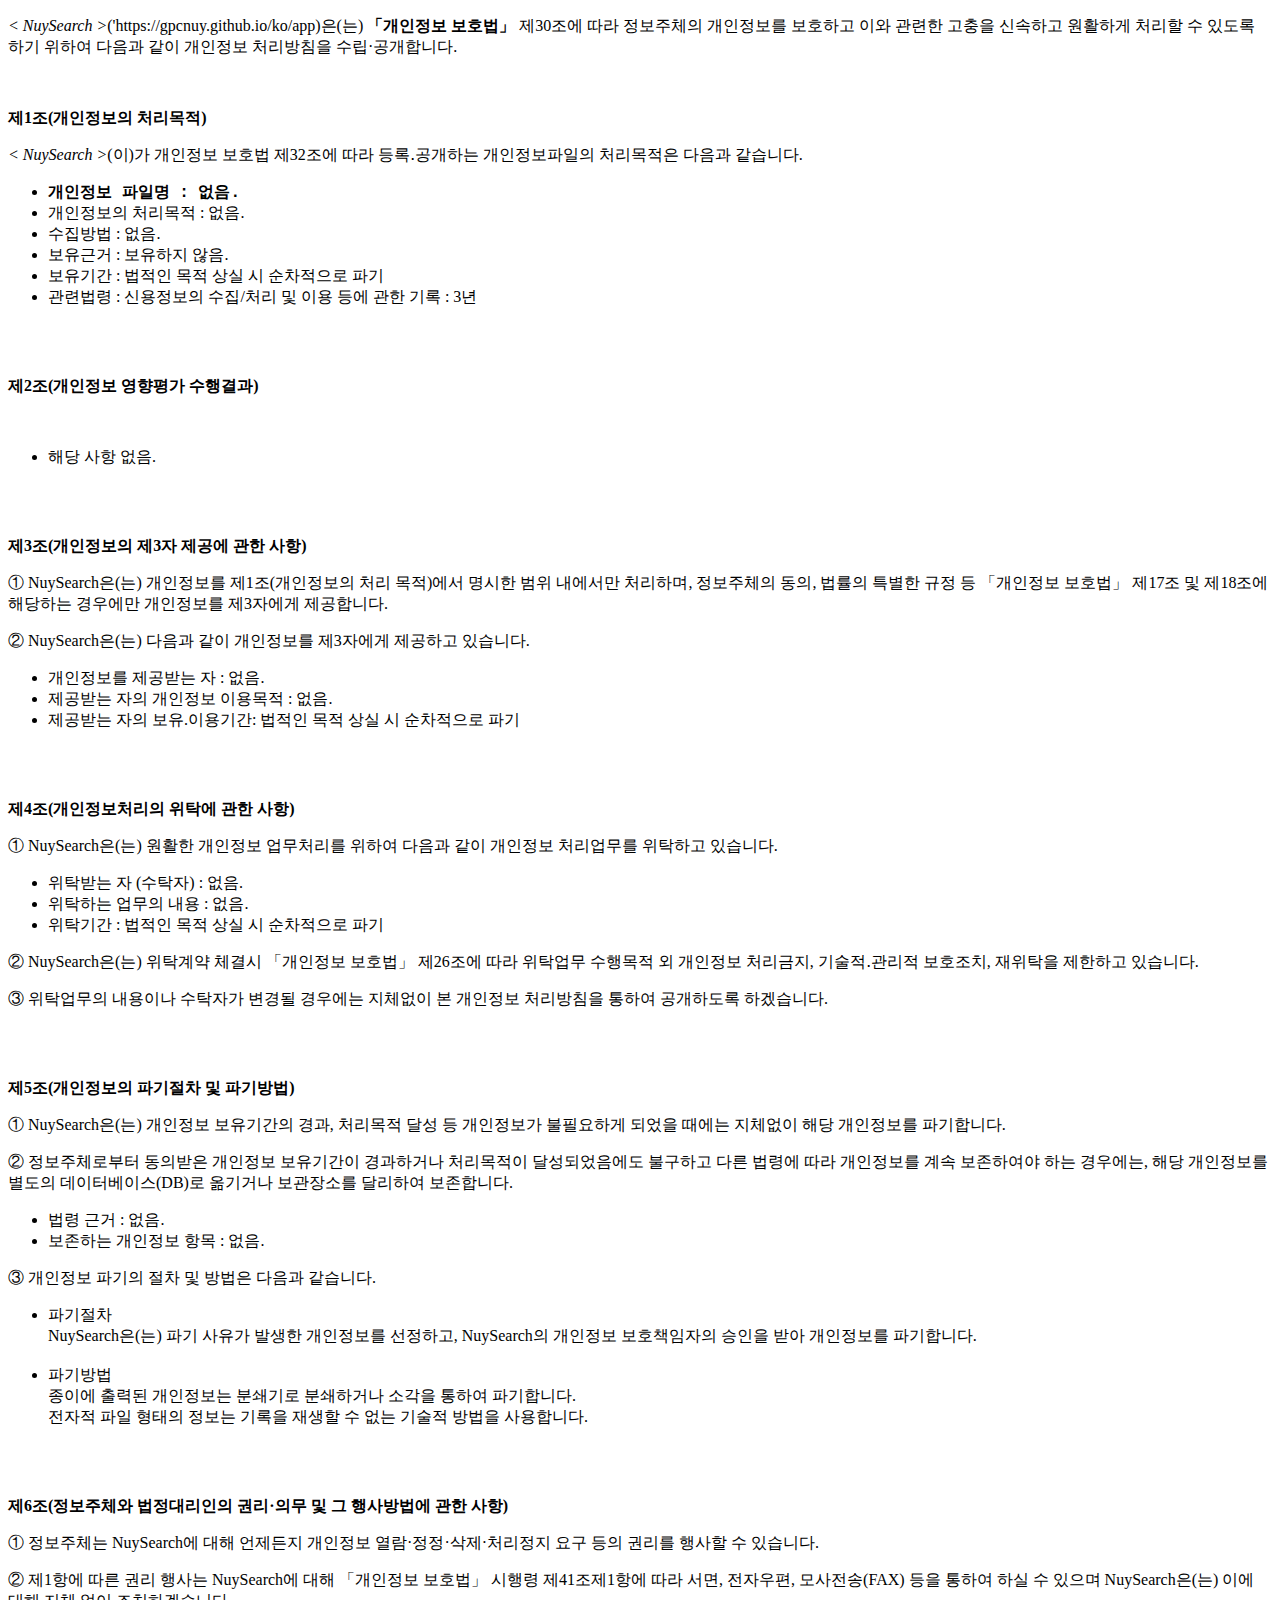
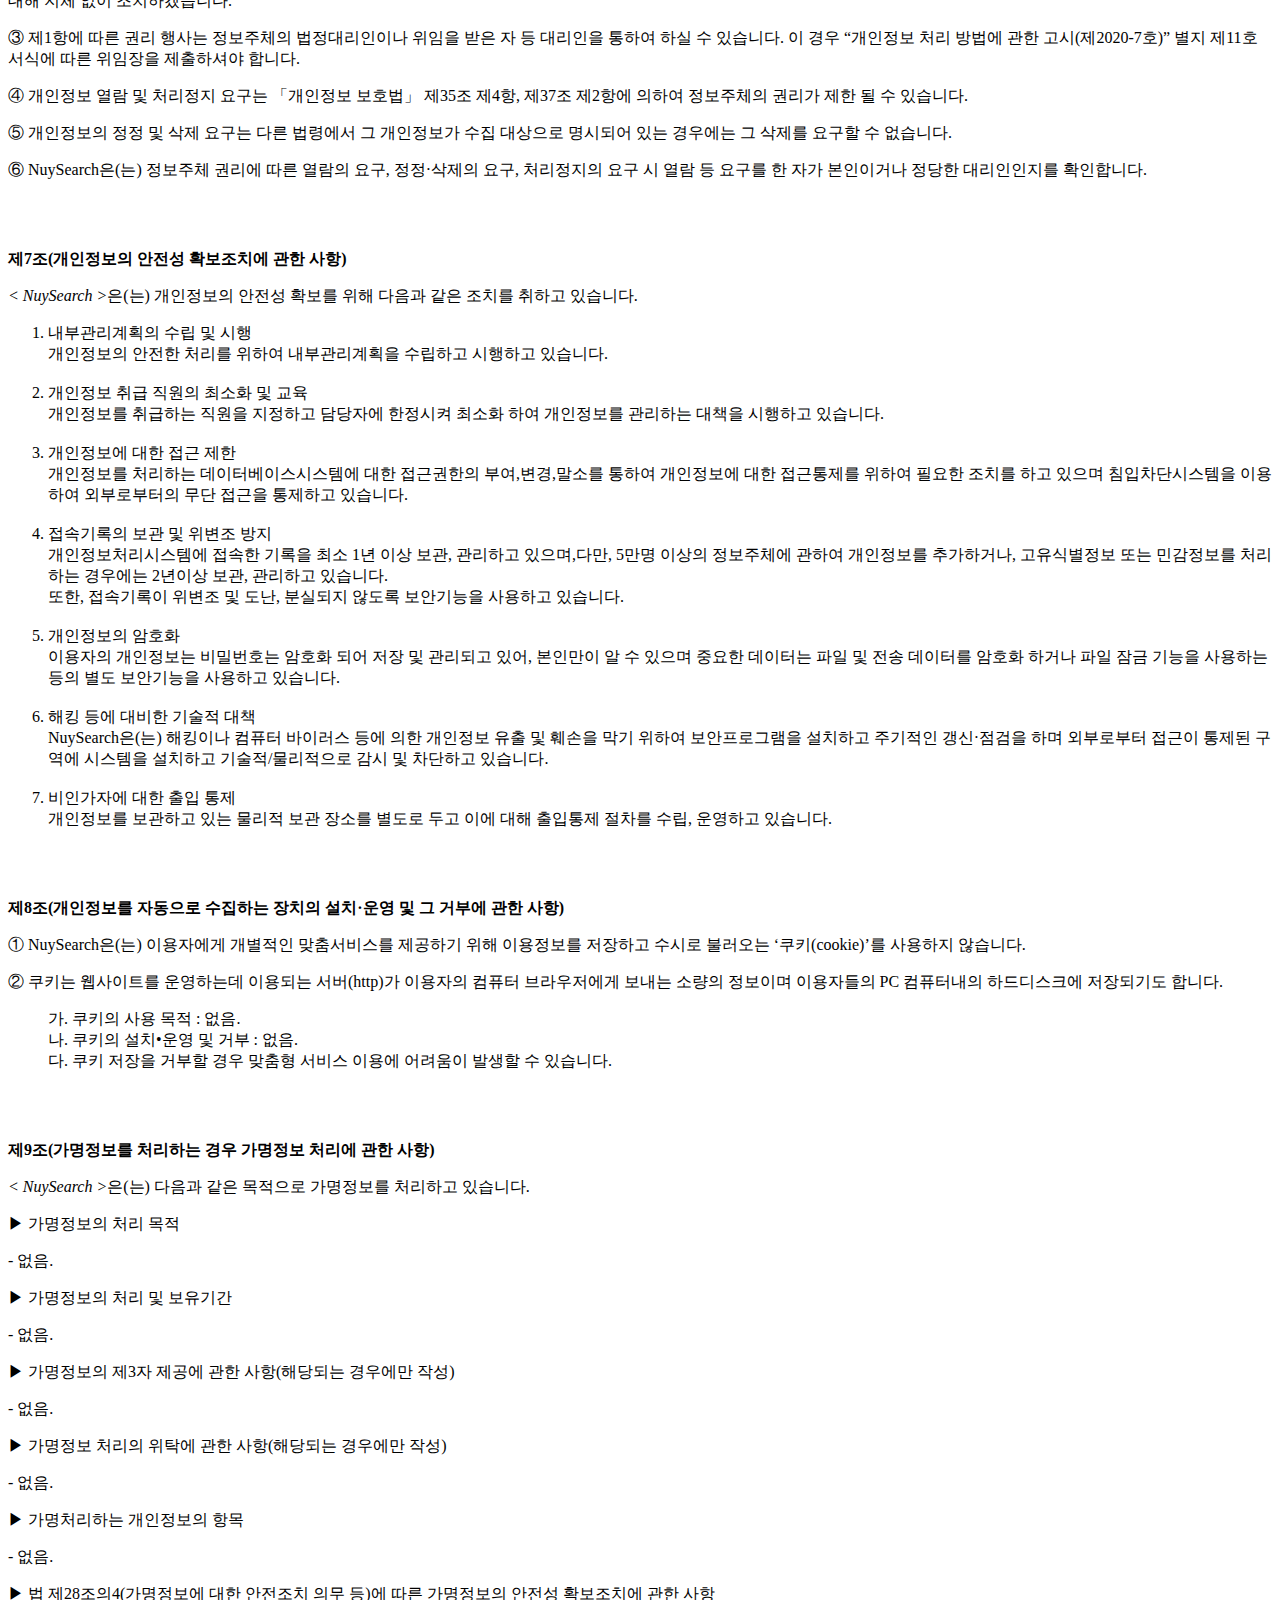
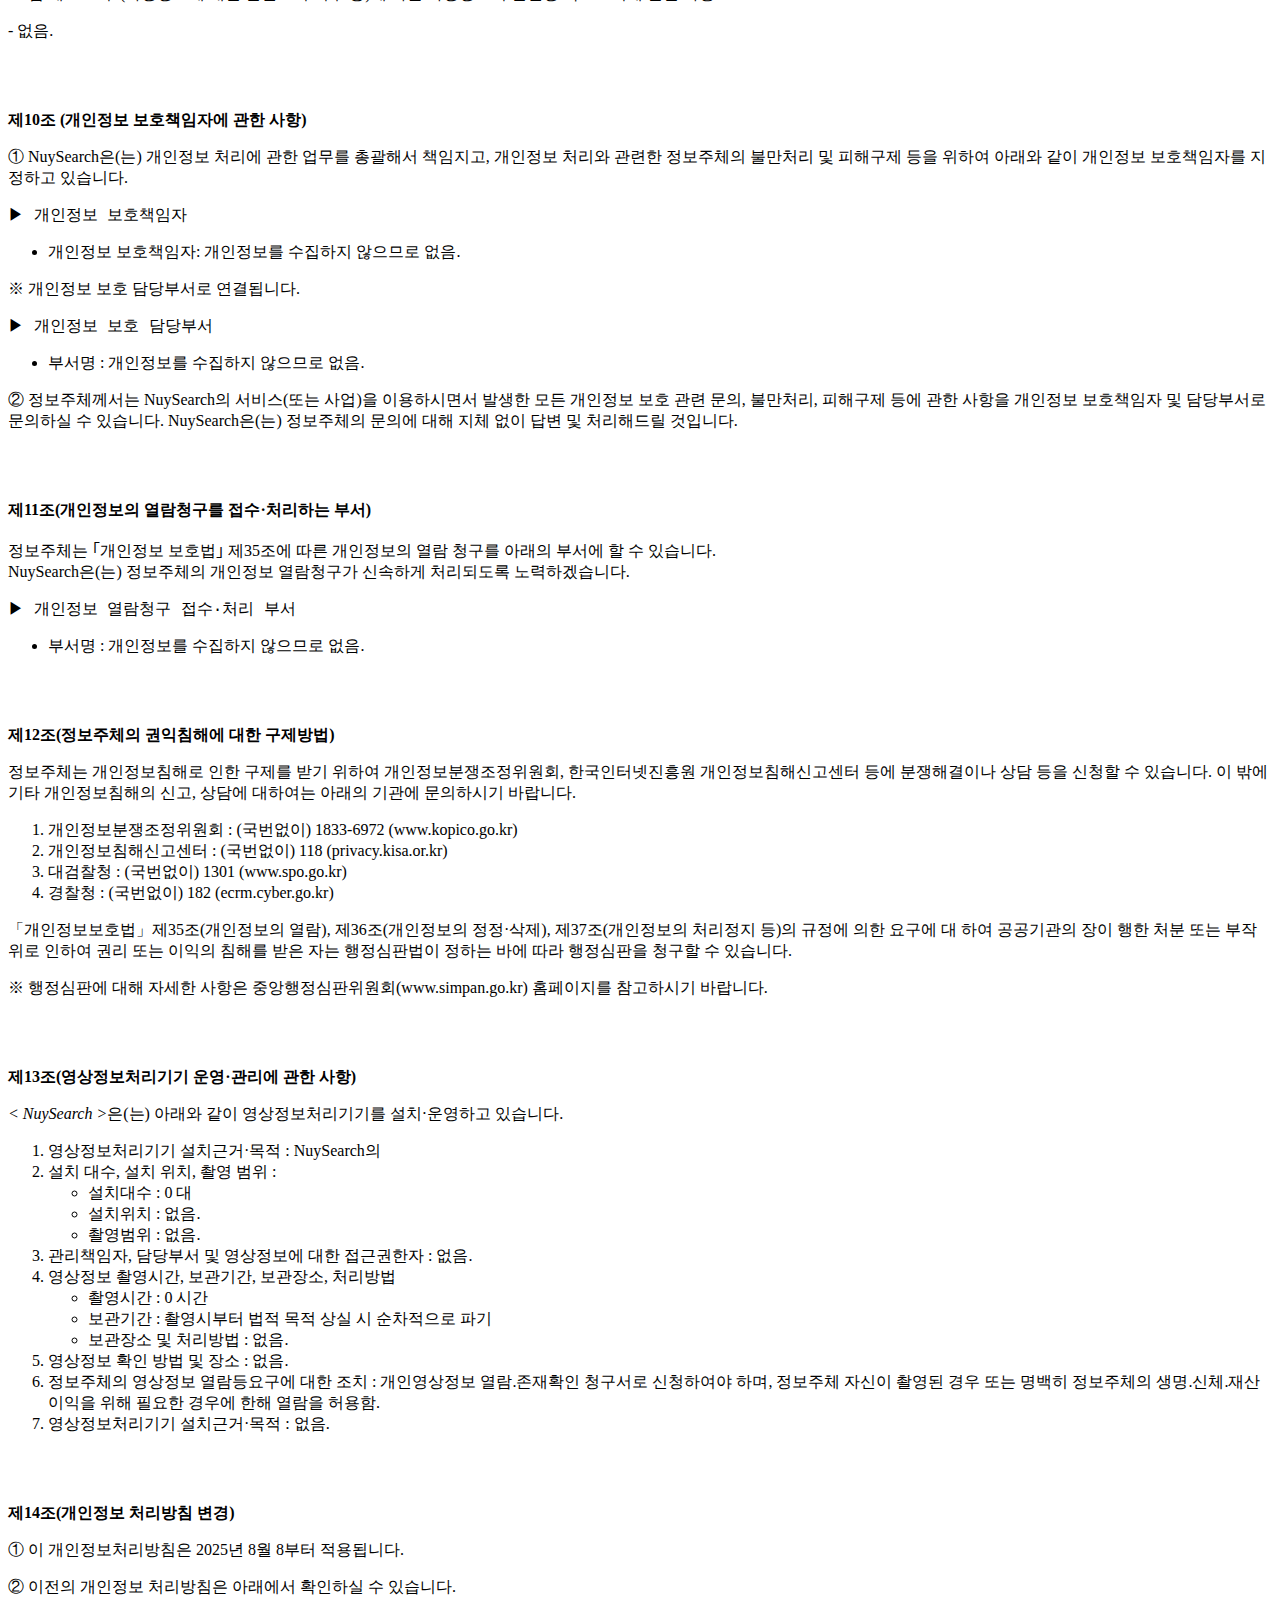
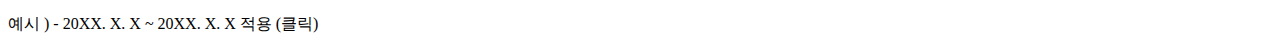
<file: privacy-policy/nuycearch/index.html>
<!DOCTYPE html>
<html lang="ko">
<head>
  <meta charset="UTF-8">
  <meta http-equiv="X-UA-Compatible" content="IE=edge">
  <meta name="viewport" content="width=device-width, initial-scale=1.0">
  <title>개인정보처리방침</title>
</head>
<body>
  <p><em>< NuySearch ></em>('https://gpcnuy.github.io/ko/app)은(는) <b>「개인정보 보호법」</b> 제30조에 따라 정보주체의 개인정보를 보호하고 이와 관련한 고충을 신속하고 원활하게 처리할 수 있도록 하기 위하여 다음과 같이 개인정보 처리방침을 수립·공개합니다.</p><br>


  <p><strong>제1조(개인정보의 처리목적)</strong></p>
  <p><em>< NuySearch ></em>(이)가 개인정보 보호법 제32조에 따라 등록․공개하는 개인정보파일의 처리목적은 다음과 같습니다.</p>
  <ul>
    <li><b style="font-family:'Lucida Console', monospace">개인정보 파일명 : 없음.</b></li>
    <li>개인정보의 처리목적 : 없음.</li>
    <li>수집방법 : 없음.</li>
    <li>보유근거 : 보유하지 않음.</li>
    <li>보유기간 : 법적인 목적 상실 시 순차적으로 파기</li>
    <li>관련법령 : 신용정보의 수집/처리 및 이용 등에 관한 기록 : 3년</li>
  </ul><br><br>


  <p><strong>제2조(개인정보 영향평가 수행결과)</strong></p><br>
   <ul>
    <li>해당 사항 없음.</li>
  </ul><br><br>


  <p><strong>제3조(개인정보의 제3자 제공에 관한 사항)</strong></p>
  <p> ① <span>NuySearch</span>은(는) 개인정보를 제1조(개인정보의 처리 목적)에서 명시한 범위 내에서만 처리하며, 정보주체의 동의, 법률의 특별한 규정 등 「개인정보 보호법」 제17조 및 제18조에 해당하는 경우에만 개인정보를 제3자에게 제공합니다.</p>
  <p> ② <span>NuySearch</span>은(는) 다음과 같이 개인정보를 제3자에게 제공하고 있습니다.</p>
  <ul>
    <li>개인정보를 제공받는 자 : 없음.</li>
    <li>제공받는 자의 개인정보 이용목적 : 없음.</li>
    <li>제공받는 자의 보유.이용기간: 법적인 목적 상실 시 순차적으로 파기</li>
  </ul><br><br>


  <p><strong>제4조(개인정보처리의 위탁에 관한 사항)</strong></p>
  <p> ① <span>NuySearch</span>은(는) 원활한 개인정보 업무처리를 위하여 다음과 같이 개인정보 처리업무를 위탁하고 있습니다.</p>
  <ul>
    <li>위탁받는 자 (수탁자) : 없음.</li>
    <li>위탁하는 업무의 내용 : 없음.</li>
    <li>위탁기간 : 법적인 목적 상실 시 순차적으로 파기</li>
  </ul>
  <p> ② <span>NuySearch</span>은(는) 위탁계약 체결시 「개인정보 보호법」 제26조에 따라 위탁업무 수행목적 외 개인정보 처리금지, 기술적․관리적 보호조치, 재위탁을 제한하고 있습니다.</p>
  <p> ③ 위탁업무의 내용이나 수탁자가 변경될 경우에는 지체없이 본 개인정보 처리방침을 통하여 공개하도록 하겠습니다.</p><br><br>


  <p><strong>제5조(개인정보의 파기절차 및 파기방법)</strong></p>
  <p> ① <span>NuySearch</span>은(는) 개인정보 보유기간의 경과, 처리목적 달성 등 개인정보가 불필요하게 되었을 때에는 지체없이 해당 개인정보를 파기합니다.</p>
  <p> ② 정보주체로부터 동의받은 개인정보 보유기간이 경과하거나 처리목적이 달성되었음에도 불구하고 다른 법령에 따라 개인정보를 계속 보존하여야 하는 경우에는, 해당 개인정보를 별도의 데이터베이스(DB)로 옮기거나 보관장소를 달리하여 보존합니다.</p>
  <ul>
    <li>법령 근거 : 없음.</li>
    <li>보존하는 개인정보 항목 : 없음.</li>
  </ul>
  <p> ③ 개인정보 파기의 절차 및 방법은 다음과 같습니다.</p>
  <ul>
    <li>파기절차<br> <span>NuySearch</span>은(는) 파기 사유가 발생한 개인정보를 선정하고, <span>NuySearch</span>의 개인정보 보호책임자의 승인을 받아 개인정보를 파기합니다.</li><br>
    <li>파기방법<br>종이에 출력된 개인정보는 분쇄기로 분쇄하거나 소각을 통하여 파기합니다.<br>전자적 파일 형태의 정보는 기록을 재생할 수 없는 기술적 방법을 사용합니다.</li>
  </ul><br><br>


  <p><strong>제6조(정보주체와 법정대리인의 권리·의무 및 그 행사방법에 관한 사항)</strong></p>
  <p> ① 정보주체는 <span>NuySearch</span>에 대해 언제든지 개인정보 열람·정정·삭제·처리정지 요구 등의 권리를 행사할 수 있습니다.</p>
  <p> ② 제1항에 따른 권리 행사는 <span>NuySearch</span>에 대해 「개인정보 보호법」 시행령 제41조제1항에 따라 서면, 전자우편, 모사전송(FAX) 등을 통하여 하실 수 있으며 <span>NuySearch</span>은(는) 이에 대해 지체 없이 조치하겠습니다.</p>
  <p> ③ 제1항에 따른 권리 행사는 정보주체의 법정대리인이나 위임을 받은 자 등 대리인을 통하여 하실 수 있습니다. 이 경우 “개인정보 처리 방법에 관한 고시(제2020-7호)” 별지 제11호 서식에 따른 위임장을 제출하셔야 합니다.</p>
  <p> ④ 개인정보 열람 및 처리정지 요구는  「개인정보 보호법」  제35조 제4항, 제37조 제2항에 의하여 정보주체의 권리가 제한 될 수 있습니다.</p>
  <p> ⑤ 개인정보의 정정 및 삭제 요구는 다른 법령에서 그 개인정보가 수집 대상으로 명시되어 있는 경우에는 그 삭제를 요구할 수 없습니다.</p>
  <p> ⑥ <span>NuySearch</span>은(는) 정보주체 권리에 따른 열람의 요구, 정정·삭제의 요구, 처리정지의 요구 시 열람 등 요구를 한 자가 본인이거나 정당한 대리인인지를 확인합니다.</p><br><br>


  <p><strong>제7조(개인정보의 안전성 확보조치에 관한 사항)</strong></p>
  <p><em>< NuySearch ></em>은(는) 개인정보의 안전성 확보를 위해 다음과 같은 조치를 취하고 있습니다.</p>
  <ol>
    <li>내부관리계획의 수립 및 시행<br> 개인정보의 안전한 처리를 위하여 내부관리계획을 수립하고 시행하고 있습니다.</li><br>
    <li>개인정보 취급 직원의 최소화 및 교육<br> 개인정보를 취급하는 직원을 지정하고 담당자에 한정시켜 최소화 하여 개인정보를 관리하는 대책을 시행하고 있습니다.</li><br>
    <li>개인정보에 대한 접근 제한<br> 개인정보를 처리하는 데이터베이스시스템에 대한 접근권한의 부여,변경,말소를 통하여 개인정보에 대한 접근통제를 위하여 필요한 조치를 하고 있으며 침입차단시스템을 이용하여 외부로부터의 무단 접근을 통제하고 있습니다.</li><br>
    <li>접속기록의 보관 및 위변조 방지<br> 개인정보처리시스템에 접속한 기록을 최소 1년 이상 보관, 관리하고 있으며,다만, 5만명 이상의 정보주체에 관하여 개인정보를 추가하거나, 고유식별정보 또는 민감정보를 처리하는 경우에는 2년이상 보관, 관리하고 있습니다.<br>또한, 접속기록이 위변조 및 도난, 분실되지 않도록 보안기능을 사용하고 있습니다.</li><br>
    <li>개인정보의 암호화<br> 이용자의 개인정보는 비밀번호는 암호화 되어 저장 및 관리되고 있어, 본인만이 알 수 있으며 중요한 데이터는 파일 및 전송 데이터를 암호화 하거나 파일 잠금 기능을 사용하는 등의 별도 보안기능을 사용하고 있습니다.</li><br>
    <li>해킹 등에 대비한 기술적 대책<br> <span>NuySearch</span>은(는) 해킹이나 컴퓨터 바이러스 등에 의한 개인정보 유출 및 훼손을 막기 위하여 보안프로그램을 설치하고 주기적인 갱신·점검을 하며 외부로부터 접근이 통제된 구역에 시스템을 설치하고 기술적/물리적으로 감시 및 차단하고 있습니다.</li><br>
    <li>비인가자에 대한 출입 통제<br> 개인정보를 보관하고 있는 물리적 보관 장소를 별도로 두고 이에 대해 출입통제 절차를 수립, 운영하고 있습니다.</li>
  </ol><br><br>


  <p><strong>제8조(개인정보를 자동으로 수집하는 장치의 설치·운영 및 그 거부에 관한 사항)</strong></p>
  <p> ① <span>NuySearch</span>은(는) 이용자에게 개별적인 맞춤서비스를 제공하기 위해 이용정보를 저장하고 수시로 불러오는 ‘쿠키(cookie)’를 사용하지 않습니다.</p>
  <p> ② 쿠키는 웹사이트를 운영하는데 이용되는 서버(http)가 이용자의 컴퓨터 브라우저에게 보내는 소량의 정보이며 이용자들의 PC 컴퓨터내의 하드디스크에 저장되기도 합니다.</p>
  <ul style="list-style-type: none;">
    <li>가. 쿠키의 사용 목적 : 없음.</li>
    <li>나. 쿠키의 설치•운영 및 거부 : 없음.</li>
    <li>다. 쿠키 저장을 거부할 경우 맞춤형 서비스 이용에 어려움이 발생할 수 있습니다.</li>
  </ul><br><br>


  <p><strong>제9조(가명정보를 처리하는 경우 가명정보 처리에 관한 사항)</strong></p>
  <p><em>< NuySearch ></em>은(는) 다음과 같은 목적으로 가명정보를 처리하고 있습니다.</p>
  <p>▶ 가명정보의 처리 목적</p>
  <p>- 없음. </p>
  <p>▶ 가명정보의 처리 및 보유기간</p>
  <p>- 없음. </p>
  <p>▶ 가명정보의 제3자 제공에 관한 사항(해당되는 경우에만 작성)</p>
  <p>- 없음. </p>
  <p>▶ 가명정보 처리의 위탁에 관한 사항(해당되는 경우에만 작성)</p>
  <p>- 없음. </p>
  <p>▶ 가명처리하는 개인정보의 항목</p>
  <p>- 없음. </p>
  <p>▶ 법 제28조의4(가명정보에 대한 안전조치 의무 등)에 따른 가명정보의 안전성 확보조치에 관한 사항</p>
  <p>- 없음. </p><br><br>


  <p><strong>제10조 (개인정보 보호책임자에 관한 사항) </strong></p>
  <p> ① <span>NuySearch</span>은(는) 개인정보 처리에 관한 업무를 총괄해서 책임지고, 개인정보 처리와 관련한 정보주체의 불만처리 및 피해구제 등을 위하여 아래와 같이 개인정보 보호책임자를 지정하고 있습니다.</p>
  <p style="font-family:'Lucida Console', monospace">▶ 개인정보 보호책임자 </p>
  <ul>
    <li>개인정보 보호책임자: 개인정보를 수집하지 않으므로 없음.</li>
  </ul>
  <p>※ 개인정보 보호 담당부서로 연결됩니다.</p>
  <p style="font-family:'Lucida Console', monospace">▶ 개인정보 보호 담당부서</p>
  <ul>
    <li>부서명 : 개인정보를 수집하지 않으므로 없음.</li>
  </ul>
  <p> ② 정보주체께서는 <span>NuySearch</span>의 서비스(또는 사업)을 이용하시면서 발생한 모든 개인정보 보호 관련 문의, 불만처리, 피해구제 등에 관한 사항을 개인정보 보호책임자 및 담당부서로 문의하실 수 있습니다. <span>NuySearch</span>은(는) 정보주체의 문의에 대해 지체 없이 답변 및 처리해드릴 것입니다.</p><br><br>


  <p><strong>제11조(개인정보의 열람청구를 접수·처리하는 부서)</strong></p>
  <p>정보주체는 ｢개인정보 보호법｣ 제35조에 따른 개인정보의 열람 청구를 아래의 부서에 할 수 있습니다.<br><span>NuySearch</span>은(는) 정보주체의 개인정보 열람청구가 신속하게 처리되도록 노력하겠습니다.</p>
  <p style="font-family:'Lucida Console', monospace">▶ 개인정보 열람청구 접수·처리 부서 </p>
  <ul>
    <li>부서명 : 개인정보를 수집하지 않으므로 없음.</li>
  </ul><br><br>


  <p><strong>제12조(정보주체의 권익침해에 대한 구제방법)</strong></p>
  <p>정보주체는 개인정보침해로 인한 구제를 받기 위하여 개인정보분쟁조정위원회, 한국인터넷진흥원 개인정보침해신고센터 등에 분쟁해결이나 상담 등을 신청할 수 있습니다. 이 밖에 기타 개인정보침해의 신고, 상담에 대하여는 아래의 기관에 문의하시기 바랍니다.</p>
  <ol>
    <li>개인정보분쟁조정위원회 : (국번없이) 1833-6972 (www.kopico.go.kr)</li>
    <li>개인정보침해신고센터 : (국번없이) 118 (privacy.kisa.or.kr)</li>
    <li>대검찰청 : (국번없이) 1301 (www.spo.go.kr)</li>
    <li>경찰청 : (국번없이) 182 (ecrm.cyber.go.kr)</li>
  </ol>
  <p>「개인정보보호법」제35조(개인정보의 열람), 제36조(개인정보의 정정·삭제), 제37조(개인정보의 처리정지 등)의 규정에 의한 요구에 대 하여 공공기관의 장이 행한 처분 또는 부작위로 인하여 권리 또는 이익의 침해를 받은 자는 행정심판법이 정하는 바에 따라 행정심판을 청구할 수 있습니다.</p>
  <p>※ 행정심판에 대해 자세한 사항은 중앙행정심판위원회(www.simpan.go.kr) 홈페이지를 참고하시기 바랍니다.</p><br><br>


  <p><strong>제13조(영상정보처리기기 운영·관리에 관한 사항)</strong></p>
  <p><em>< NuySearch ></em>은(는) 아래와 같이 영상정보처리기기를 설치·운영하고 있습니다.</p>
  <ol>
    <li>영상정보처리기기 설치근거·목적 : <span>NuySearch</span>의</li>
    <li>설치 대수, 설치 위치, 촬영 범위 :
      <ul style= "list-style-type: none, padding-inline-start: 1em;">
        <li>설치대수 : 0 대</li>
        <li>설치위치 : 없음.</li>
        <li>촬영범위 : 없음.</li>
      </ul>
    </li>
    <li>관리책임자, 담당부서 및 영상정보에 대한 접근권한자 : 없음.</li>
    <li>영상정보 촬영시간, 보관기간, 보관장소, 처리방법
      <ul style= "list-style-type: none, padding-inline-start: 1em;">
        <li>촬영시간 : 0 시간</li>
        <li>보관기간 : 촬영시부터 법적 목적 상실 시 순차적으로 파기</li>
        <li>보관장소 및 처리방법 : 없음.</li>
      </ul>
    </li>
    <li>영상정보 확인 방법 및 장소 :  없음.</li>
    <li>정보주체의 영상정보 열람등요구에 대한 조치 : 개인영상정보 열람.존재확인 청구서로 신청하여야 하며, 정보주체 자신이 촬영된 경우 또는 명백히 정보주체의 생명.신체.재산 이익을 위해 필요한 경우에 한해 열람을 허용함.</li>
    <li>영상정보처리기기 설치근거·목적 : 없음.</li>
  </ol><br><br>


  <p><strong>제14조(개인정보 처리방침 변경)</strong></p>
  <p> ① 이 개인정보처리방침은 2025년 8월 8부터 적용됩니다.</p>
  <p> ② 이전의 개인정보 처리방침은 아래에서 확인하실 수 있습니다.</p>
  <p>예시 ) - 20XX. X. X ~ 20XX. X. X 적용   (클릭)</p>
</body>
</html>
</file>
